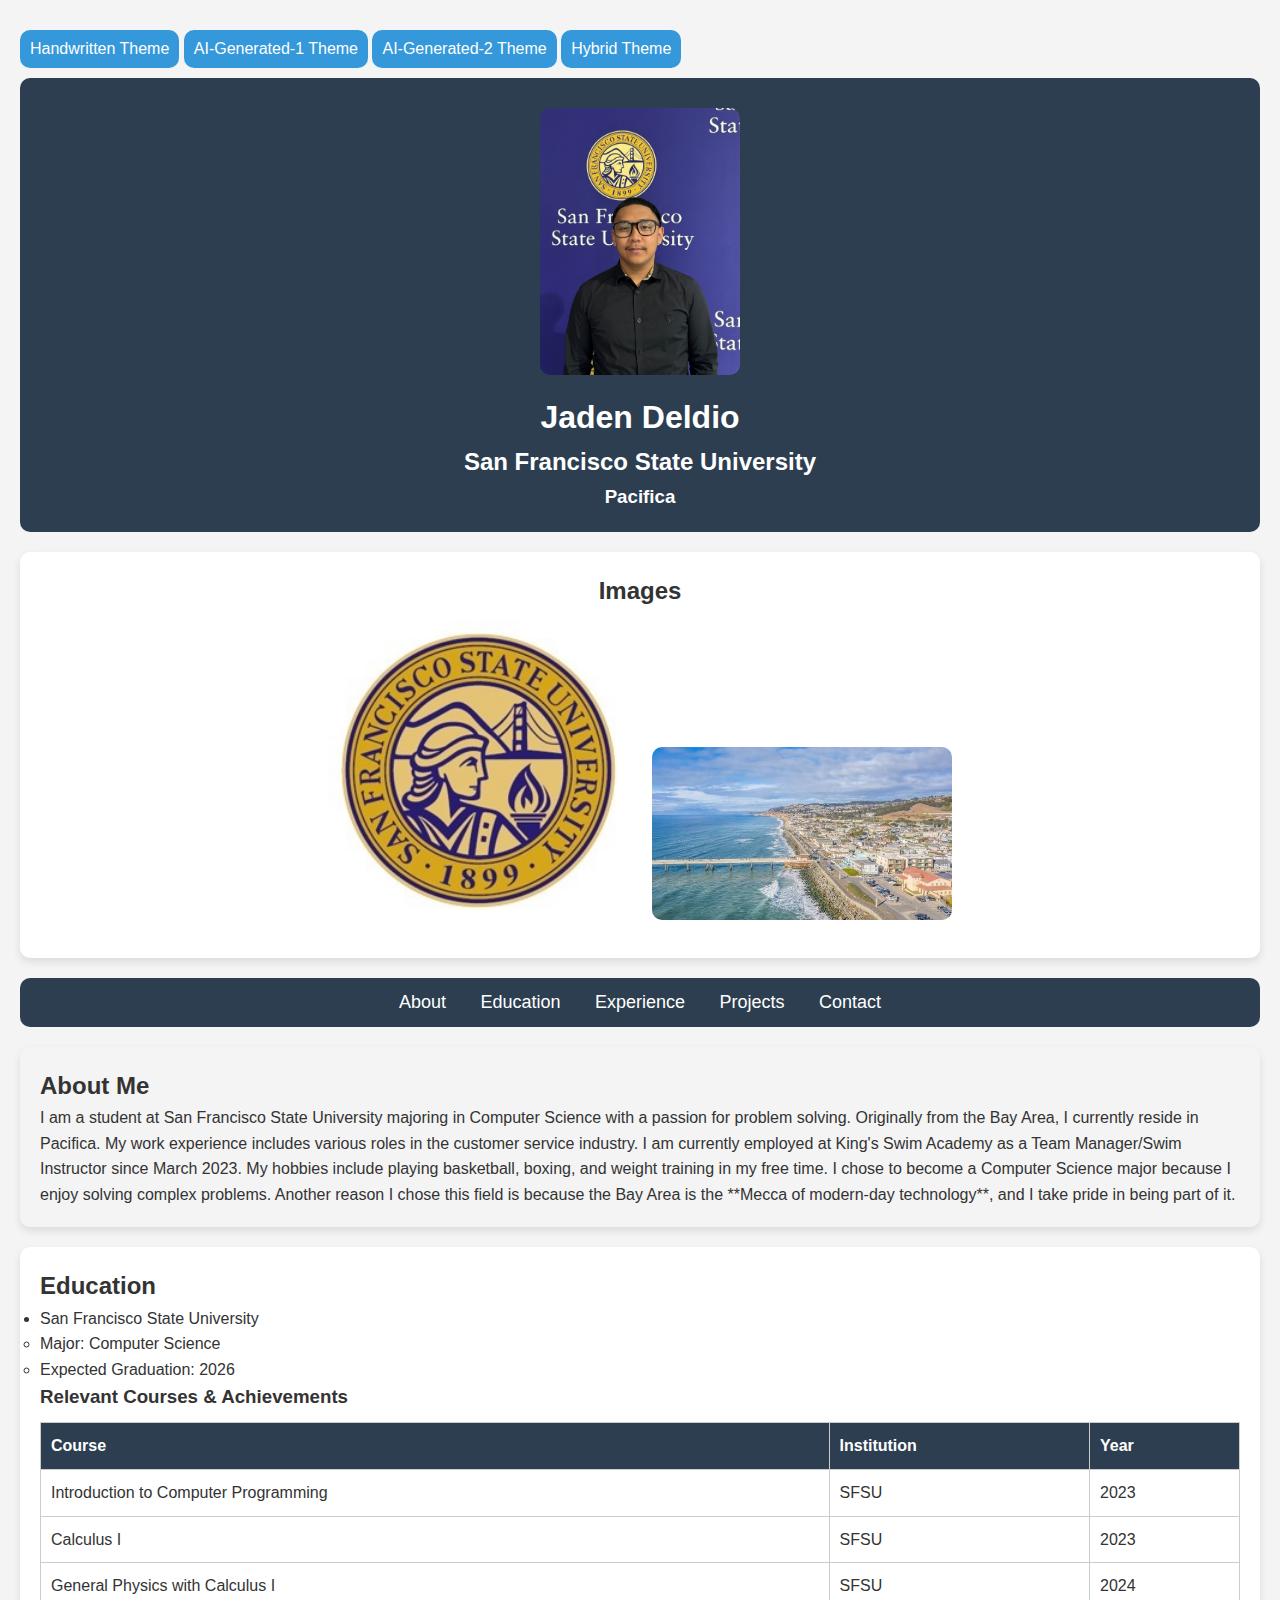
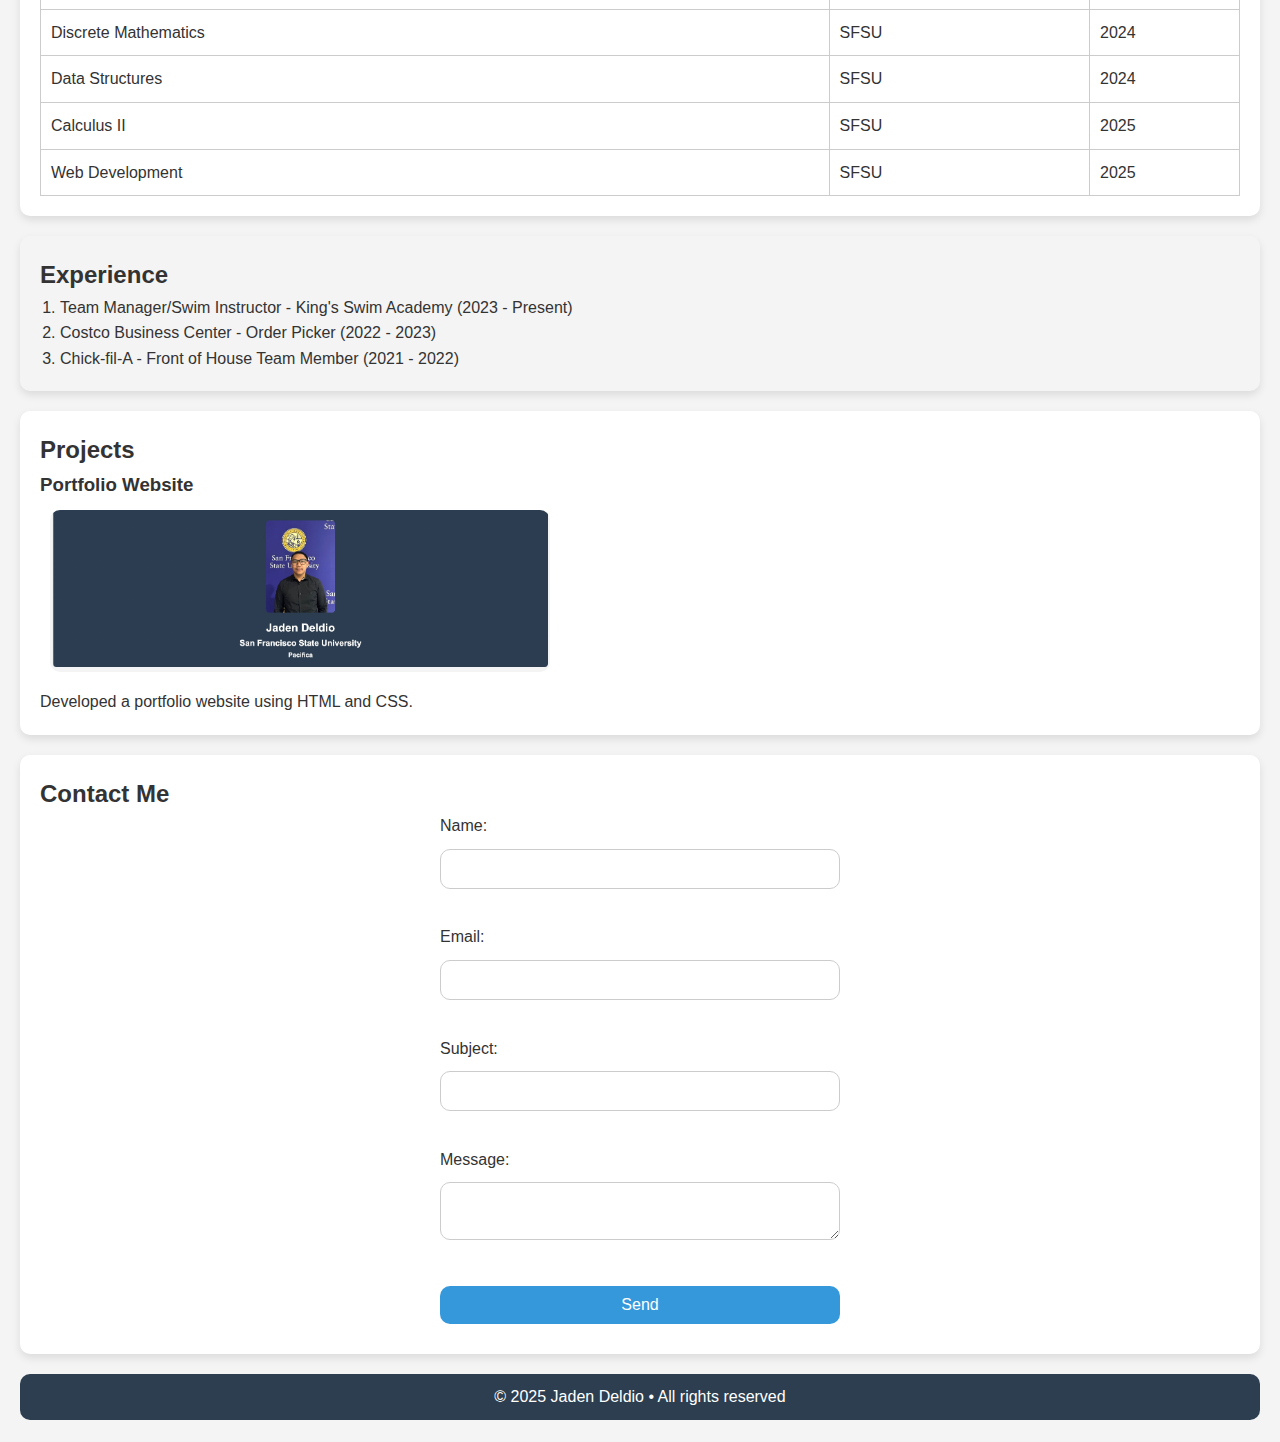
<file: assignment-3/index.html>
<!DOCTYPE html>
<html lang="en">

<head>
    <meta charset="UTF-8">
    <meta name="viewport" content="width=device-width, initial-scale=1.0">
    <meta name="description" content="Personal portfolio of Jaden Deldio">
    <meta name="keywords" content="portfolio, web development, student">
    <meta name="author" content="Jaden Deldio">
    <link rel="icon" type="image/x-icon" href="favicon.ico">
    <title>Jaden Deldio - Portfolio</title>

    <!-- Default Theme (Hybrid) -->
    <link id="theme-style" rel="stylesheet" href="styles/styles.css">
</head>

<body style="font-family: Arial, sans-serif; background-color: #f4f4f4; color: #333; margin: 20px;">

<!-- Theme Switcher Buttons -->
<div id="theme-switcher">
    <button onclick="setTheme('styles/styles.css')">Handwritten Theme</button>
    <button onclick="setTheme('styles/ai-1.css')">AI-Generated-1 Theme</button>
    <button onclick="setTheme('styles/ai-2.css')">AI-Generated-2 Theme</button>
    <button onclick="setTheme('styles/hybrid.css')">Hybrid Theme</button>
</div>

<!-- Header with personal information -->
<header>
    <img src="images/my-image.jpeg" alt="Jaden Deldio" width="200">
    <h1>Jaden Deldio</h1>
    <h2>San Francisco State University</h2>
    <h3>Pacifica</h3>
</header>

<!-- Section for images -->
<section id="images">
    <h2>Images</h2>
    <img src="images/school-logo.jpeg" alt="School Logo" width="300">
    <img src="images/pacifica.jpeg" alt="Hometown Image" width="300">
</section>

<!-- Navigation -->
<nav>
    <ul>
        <li><a href="#about">About</a></li>
        <li><a href="#education">Education</a></li>
        <li><a href="#experience">Experience</a></li>
        <li><a href="#projects">Projects</a></li>
        <li><a href="#contact">Contact</a></li>
    </ul>
</nav>

<!-- About Me -->
<section id="about">
    <h2>About Me</h2>
    <p>
        I am a student at San Francisco State University majoring in Computer Science with a passion for problem solving.
        Originally from the Bay Area, I currently reside in Pacifica. My work experience includes various roles in the customer service industry.
        I am currently employed at King's Swim Academy as a Team Manager/Swim Instructor since March 2023. My hobbies include playing basketball, boxing,
        and weight training in my free time. I chose to become a Computer Science major because I enjoy solving complex problems.
        Another reason I chose this field is because the Bay Area is the **Mecca of modern-day technology**, and I take pride in being part of it.
    </p>
</section>

<!-- Education -->
<section id="education">
    <h2>Education</h2>
    <ul>
        <li>San Francisco State University
            <ul>
                <li>Major: Computer Science</li>
                <li>Expected Graduation: 2026</li>
            </ul>
        </li>
    </ul>

    <h3>Relevant Courses & Achievements</h3>
    <table>
        <tr>
            <th>Course</th>
            <th>Institution</th>
            <th>Year</th>
        </tr>
        <tr>
            <td>Introduction to Computer Programming</td>
            <td>SFSU</td>
            <td>2023</td>
        </tr>
        <tr>
            <td>Calculus I</td>
            <td>SFSU</td>
            <td>2023</td>
        </tr>
        <tr>
            <td>General Physics with Calculus I</td>
            <td>SFSU</td>
            <td>2024</td>
        </tr>
        <tr>
            <td>Discrete Mathematics</td>
            <td>SFSU</td>
            <td>2024</td>
        </tr>
        <tr>
            <td>Data Structures</td>
            <td>SFSU</td>
            <td>2024</td>
        </tr>
        <tr>
            <td>Calculus II</td>
            <td>SFSU</td>
            <td>2025</td>
        </tr>
        <tr>
            <td>Web Development</td>
            <td>SFSU</td>
            <td>2025</td>
        </tr>
    </table>
</section>

<!-- Experience -->
<section id="experience">
    <h2>Experience</h2>
    <ol>
        <li>Team Manager/Swim Instructor - King's Swim Academy (2023 - Present)</li>
        <li>Costco Business Center - Order Picker (2022 - 2023)</li>
        <li>Chick-fil-A - Front of House Team Member (2021 - 2022)</li>
    </ol>
</section>

<!-- Projects -->
<section id="projects">
    <h2>Projects</h2>
    <article>
        <h3>Portfolio Website</h3>
        <img src="images/screenshot.jpeg" alt="Portfolio screenshot" width="500">
        <p>Developed a portfolio website using HTML and CSS.</p>
    </article>
</section>

<!-- Contact -->
<section id="contact">
    <h2>Contact Me</h2>
    <form>
        <label for="name">Name:</label>
        <input type="text" id="name" required><br>

        <label for="email">Email:</label>
        <input type="email" id="email" required><br>

        <label for="subject">Subject:</label>
        <input type="text" id="subject"><br>

        <label for="message">Message:</label>
        <textarea id="message" required></textarea><br>

        <button type="submit">Send</button>
    </form>
</section>

<!-- Footer -->
<footer>
    <p>&copy; 2025 Jaden Deldio &bull; All rights reserved</p>
</footer>

<!-- JavaScript for Theme Switching -->
<script>
    function setTheme(theme) {
        document.getElementById('theme-style').setAttribute('href', theme);
        localStorage.setItem('selectedTheme', theme);
    }

    // Load stored theme on page load
    window.onload = function () {
        const savedTheme = localStorage.getItem('selectedTheme');
        if (savedTheme) {
            document.getElementById('theme-style').setAttribute('href', savedTheme);
        }
    };
</script>

</body>

</html>
</file>
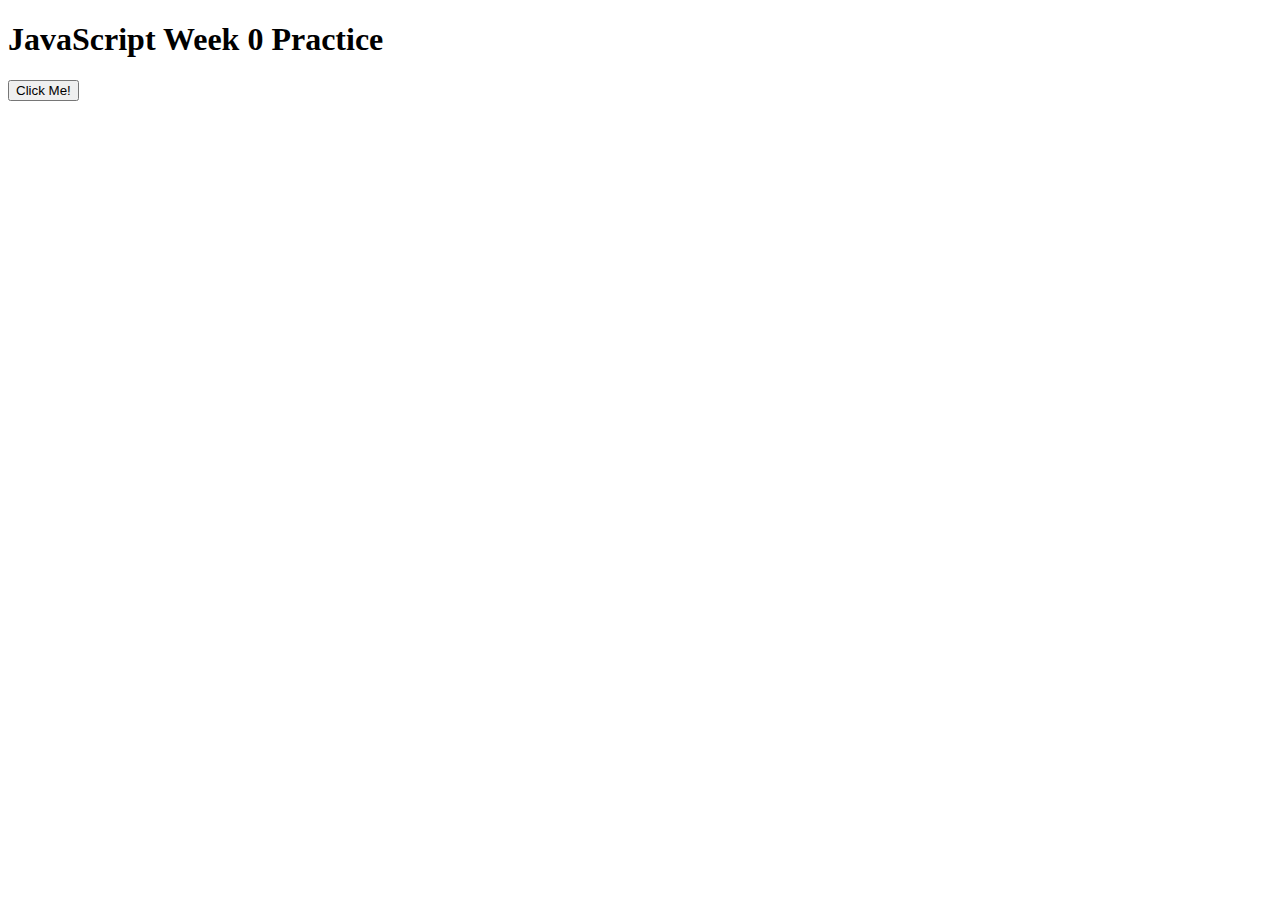
<file: assignment-4/index.html>
<!DOCTYPE html>
<html lang="en">
<head>
  <meta charset="UTF-8">
  <title>JavaScript Week 0 Practice</title>
</head>
<body>
  <h1>JavaScript Week 0 Practice</h1>
  <button id="greetButton">Click Me!</button>
  <div id="output" style="margin-top:1em; font-size:1.2em;"></div>

  <!-- Link to your script -->
  <script src="./scripts/hello.js"></script>
  <script>
    // When the button is clicked, call createMessage and display result
    document.getElementById("greetButton").addEventListener("click", () => {
      // createMessage comes from hello.js
      document.getElementById("output").textContent = createMessage("JavaScript");
    });
  </script>
</body>
</html>
</file>
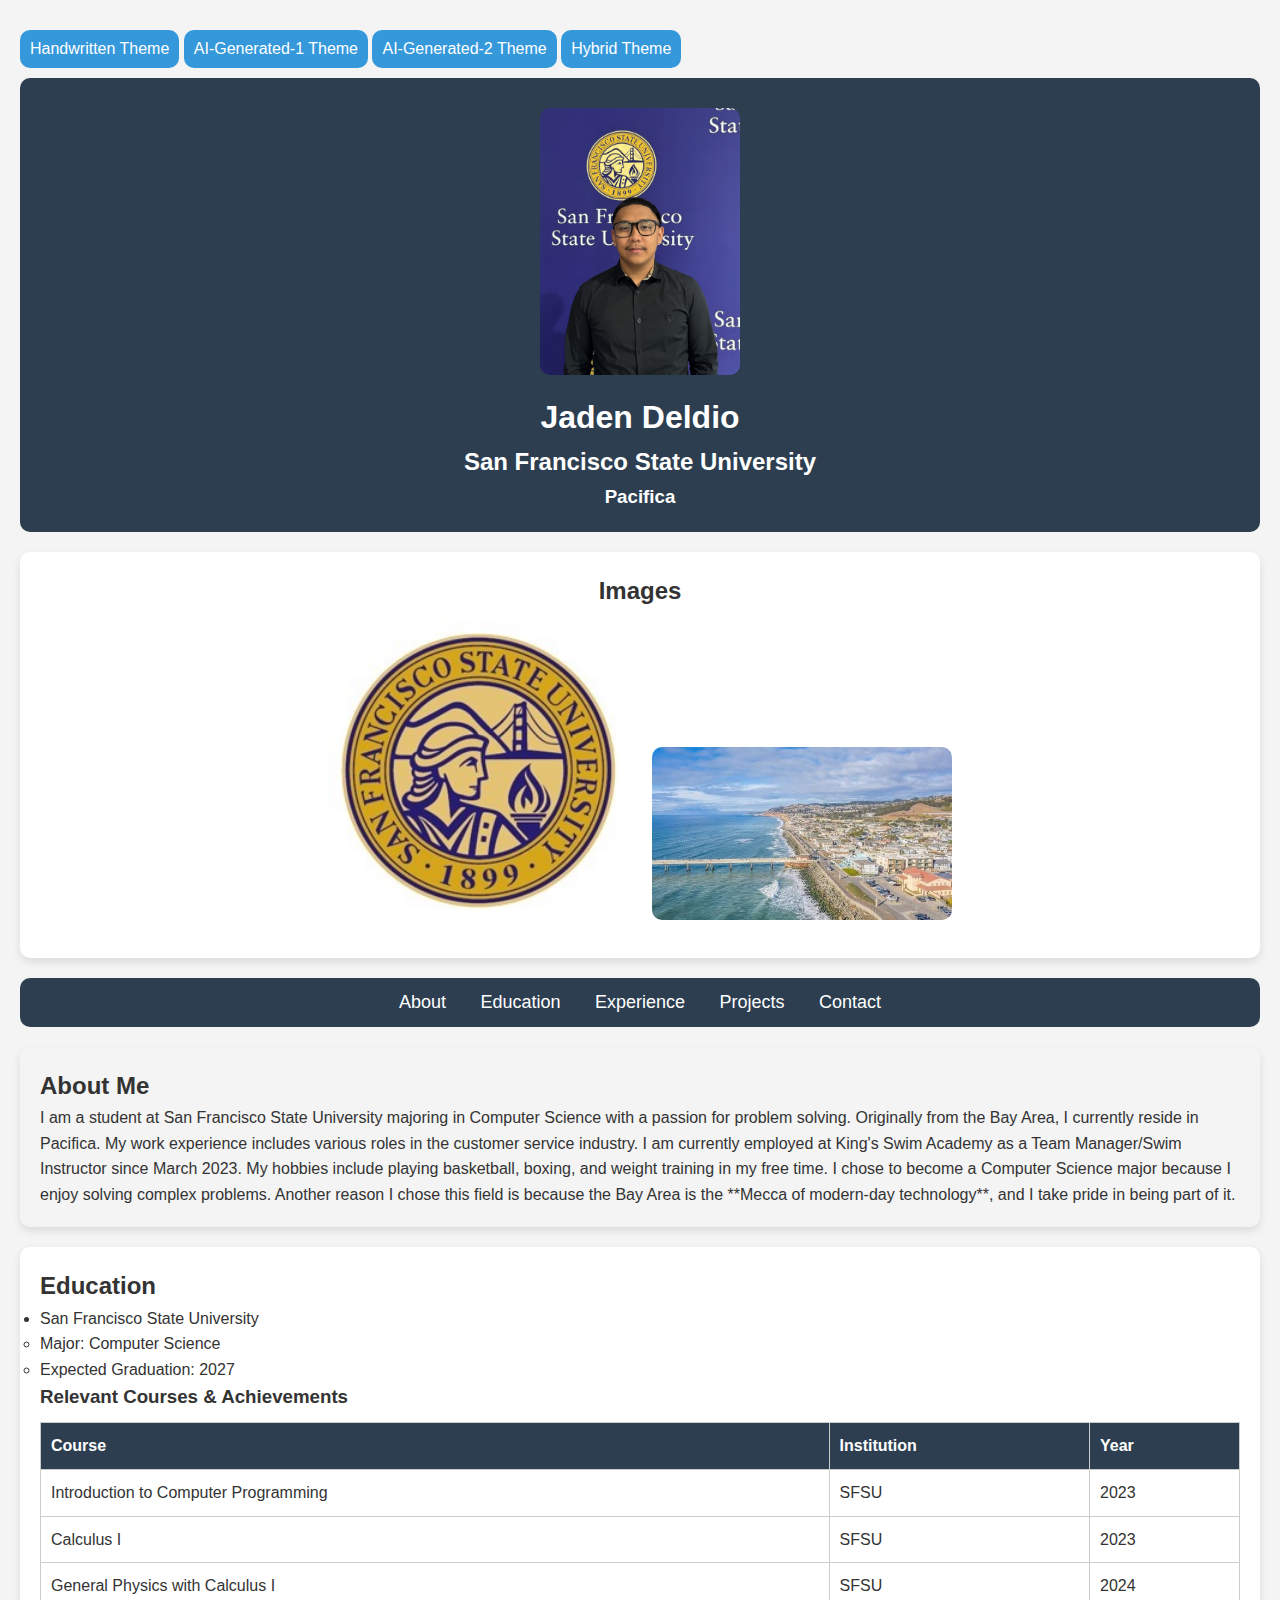
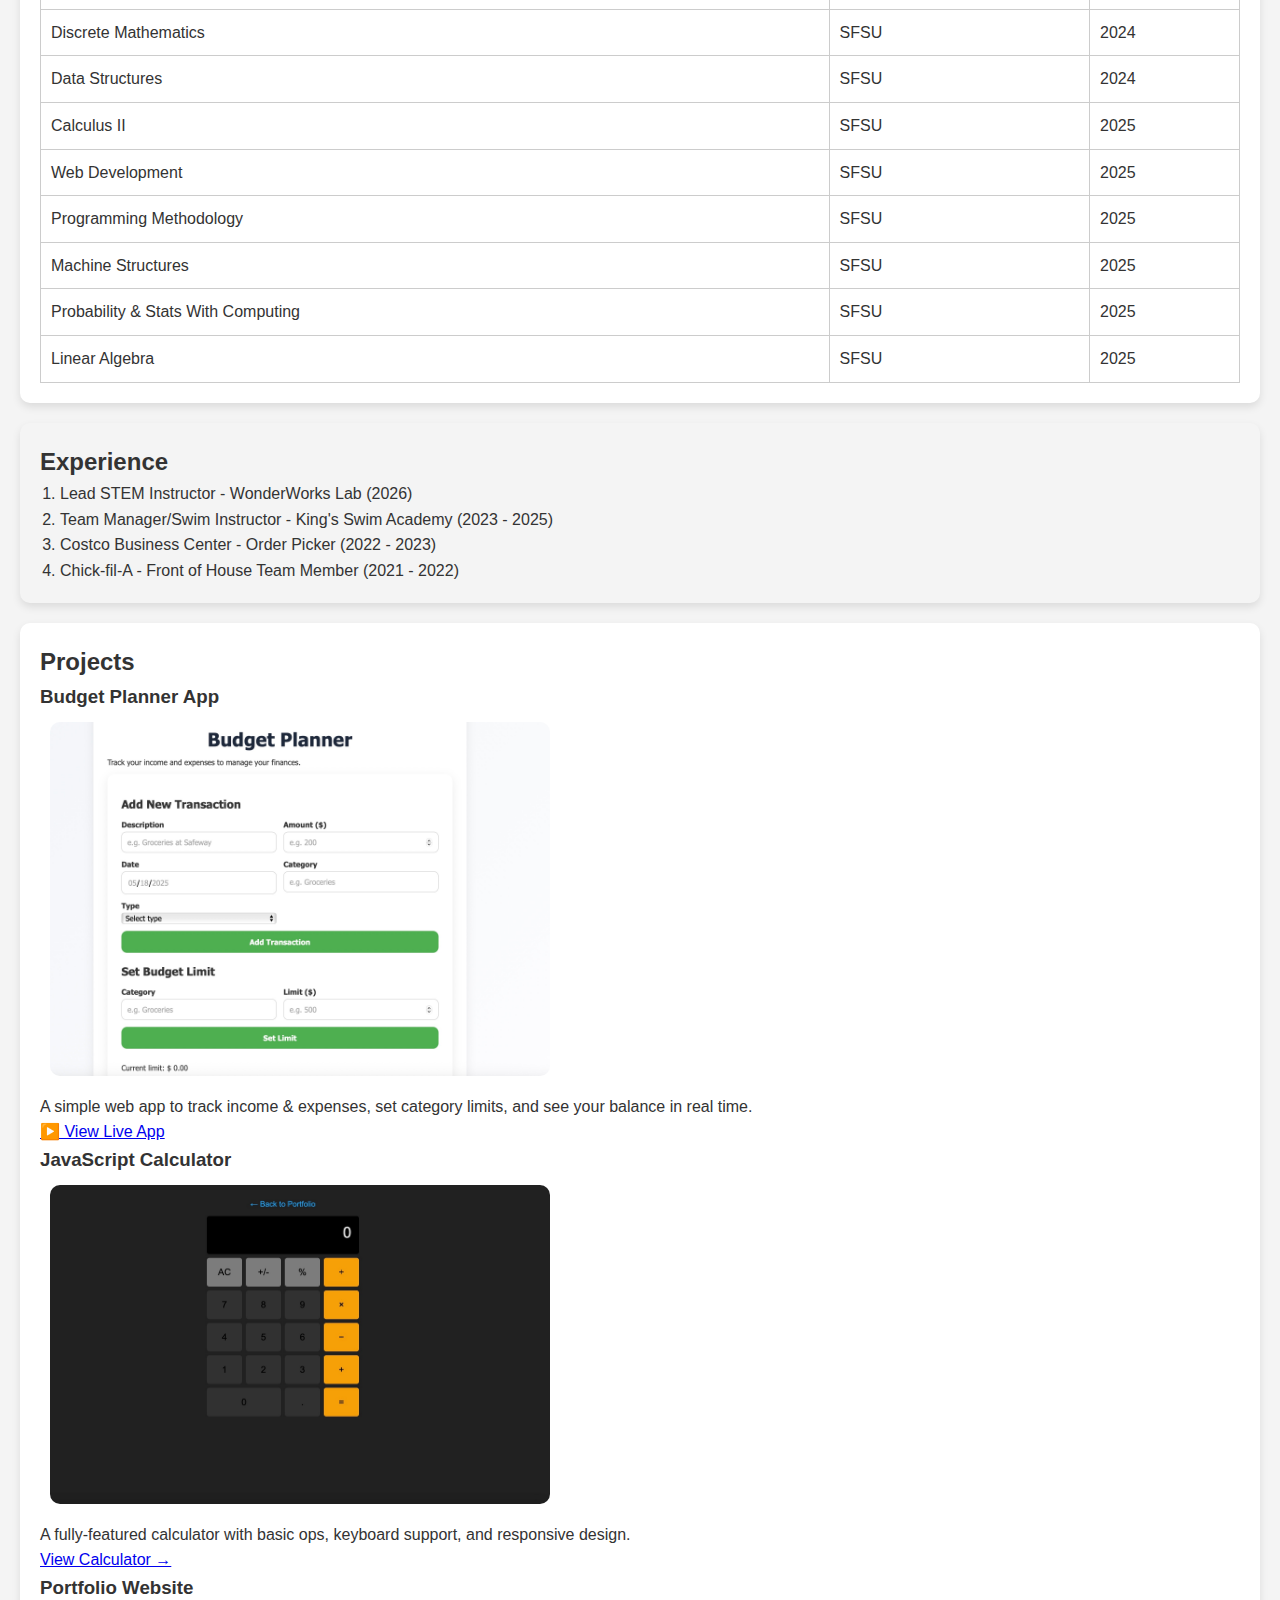
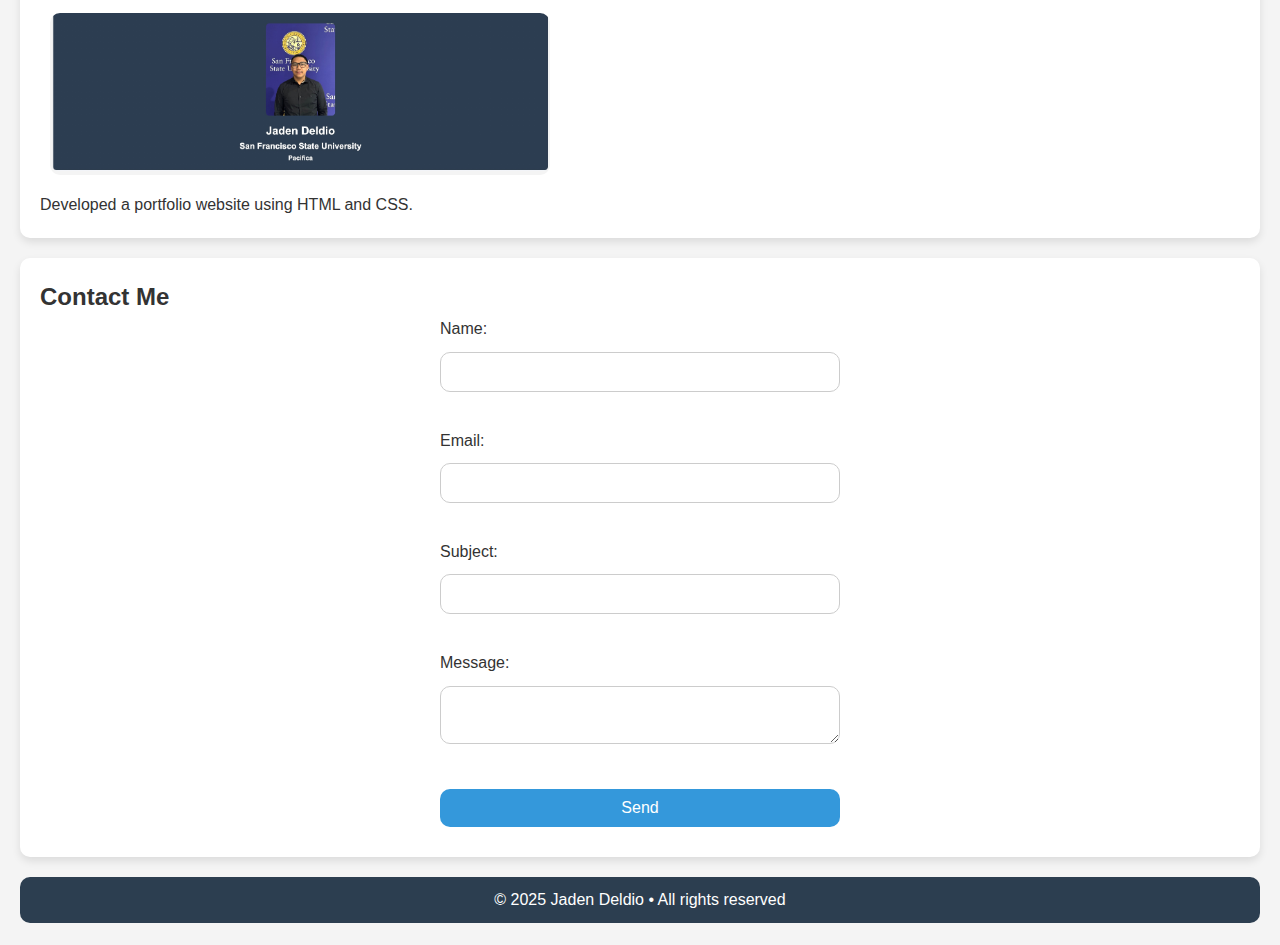
<file: docs/index.html>
<!DOCTYPE html>
<html lang="en">

<head>
  <meta charset="UTF-8">
  <meta name="viewport" content="width=device-width, initial-scale=1.0">
  <meta name="description" content="Personal portfolio of Jaden Deldio">
  <meta name="keywords" content="portfolio, web development, student">
  <meta name="author" content="Jaden Deldio">
  <link rel="icon" type="image/x-icon" href="favicon.ico">
  <title>Jaden Deldio - Portfolio</title>

  <!-- Default Theme (Hybrid) -->
  <link id="theme-style" rel="stylesheet" href="styles/styles.css">
</head>

<body style="font-family: Arial, sans-serif; background-color: #f4f4f4; color: #333; margin: 20px;">

<!-- Theme Switcher Buttons -->
<div id="theme-switcher">
  <button onclick="setTheme('styles/styles.css')">Handwritten Theme</button>
  <button onclick="setTheme('styles/ai-1.css')">AI-Generated-1 Theme</button>
  <button onclick="setTheme('styles/ai-2.css')">AI-Generated-2 Theme</button>
  <button onclick="setTheme('styles/hybrid.css')">Hybrid Theme</button>
</div>

<!-- Header with personal information -->
<header>
  <img src="images/my-image.jpeg" alt="Jaden Deldio" width="200">
  <h1>Jaden Deldio</h1>
  <h2>San Francisco State University</h2>
  <h3>Pacifica</h3>
</header>

<!-- Section for images -->
<section id="images">
  <h2>Images</h2>
  <img src="images/school-logo.jpeg" alt="School Logo" width="300">
  <img src="images/pacifica.jpeg" alt="Hometown Image" width="300">
</section>

<!-- Navigation -->
<nav>
  <ul>
    <li><a href="#about">About</a></li>
    <li><a href="#education">Education</a></li>
    <li><a href="#experience">Experience</a></li>
    <li><a href="#projects">Projects</a></li>
    <li><a href="#contact">Contact</a></li>
  </ul>
</nav>

<!-- About Me -->
<section id="about">
  <h2>About Me</h2>
  <p>
    I am a student at San Francisco State University majoring in Computer Science with a passion for problem solving.
    Originally from the Bay Area, I currently reside in Pacifica. My work experience includes various roles in the customer service industry.
    I am currently employed at King's Swim Academy as a Team Manager/Swim Instructor since March 2023. My hobbies include playing basketball, boxing,
    and weight training in my free time. I chose to become a Computer Science major because I enjoy solving complex problems.
    Another reason I chose this field is because the Bay Area is the **Mecca of modern-day technology**, and I take pride in being part of it.
  </p>
</section>

<!-- Education -->
<section id="education">
  <h2>Education</h2>
  <ul>
    <li>San Francisco State University
      <ul>
        <li>Major: Computer Science</li>
        <li>Expected Graduation: 2027</li>
      </ul>
    </li>
  </ul>

  <h3>Relevant Courses & Achievements</h3>
  <table>
    <tr>
      <th>Course</th>
      <th>Institution</th>
      <th>Year</th>
    </tr>
    <tr>
      <td>Introduction to Computer Programming</td>
      <td>SFSU</td>
      <td>2023</td>
    </tr>
    <tr>
      <td>Calculus I</td>
      <td>SFSU</td>
      <td>2023</td>
    </tr>
    <tr>
      <td>General Physics with Calculus I</td>
      <td>SFSU</td>
      <td>2024</td>
    </tr>
    <tr>
      <td>Discrete Mathematics</td>
      <td>SFSU</td>
      <td>2024</td>
    </tr>
    <tr>
      <td>Data Structures</td>
      <td>SFSU</td>
      <td>2024</td>
    </tr>
    <tr>
      <td>Calculus II</td>
      <td>SFSU</td>
      <td>2025</td>
    </tr>
    <tr>
      <td>Web Development</td>
      <td>SFSU</td>
      <td>2025</td>
    </tr>
    <tr>
      <td>Programming Methodology</td>
      <td>SFSU</td>
      <td>2025</td>
    </tr>
    <tr>
      <td>Machine Structures</td>
      <td>SFSU</td>
      <td>2025</td>
    </tr>
    <tr>
      <td>Probability & Stats With Computing</td>
      <td>SFSU</td>
      <td>2025</td>
    </tr>
    <tr>
      <td>Linear Algebra</td>
      <td>SFSU</td>
      <td>2025</td>
  </table>
</section>

<!-- Experience -->
<section id="experience">
  <h2>Experience</h2>
  <ol>
    <li>Lead STEM Instructor - WonderWorks Lab (2026)</li>
    <li>Team Manager/Swim Instructor - King's Swim Academy (2023 - 2025)</li>
    <li>Costco Business Center - Order Picker (2022 - 2023)</li>
    <li>Chick-fil-A - Front of House Team Member (2021 - 2022)</li>
  </ol>
</section>

<!-- Projects -->
<section id="projects">
  <h2>Projects</h2>
    <div class="project-card">
    <h3>Budget Planner App</h3>
    <img src="./images/budget-planner.jpeg" alt="Budget Planner App Screenshot" width="500">
    <p>A simple web app to track income & expenses, set category limits, and see your balance in real time.</p>
    <a 
      class="btn" 
      href="https://csc317-group-e.onrender.com/" 
      target="_blank" 
      rel="noopener">
      ▶️ View Live App
    </a>
    </div>
    <div class="project-card">
      <h3>JavaScript Calculator</h3>
      <img src="./images/calculator-screenshot.jpeg" alt="Calculator Screenshot" width="500">
      <p>A fully-featured calculator with basic ops, keyboard support, and responsive design.</p>
      <a href="calculator.html">View Calculator →</a>
    </div>
    <!-- other projects… -->
  <article>
    <h3>Portfolio Website</h3>
    <img src="images/screenshot.jpeg" alt="Portfolio screenshot" width="500">
    <p>Developed a portfolio website using HTML and CSS.</p>
  </article>
</section>

<!-- Contact -->
<section id="contact">
  <h2>Contact Me</h2>
  <form>
    <label for="name">Name:</label>
    <input type="text" id="name" required><br>

    <label for="email">Email:</label>
    <input type="email" id="email" required><br>

    <label for="subject">Subject:</label>
    <input type="text" id="subject"><br>

    <label for="message">Message:</label>
    <textarea id="message" required></textarea><br>

    <button type="submit">Send</button>
  </form>
</section>

<!-- Footer -->
<footer>
  <p>&copy; 2025 Jaden Deldio &bull; All rights reserved</p>
</footer>

<!-- JavaScript for Theme Switching -->
<script>
  function setTheme(theme) {
    document.getElementById('theme-style').setAttribute('href', theme);
    localStorage.setItem('selectedTheme', theme);
  }

  // Load stored theme on page load
  window.onload = function () {
    const savedTheme = localStorage.getItem('selectedTheme');
    if (savedTheme) {
      document.getElementById('theme-style').setAttribute('href', savedTheme);
    }
  };
</script>

</body>

</html>
</file>
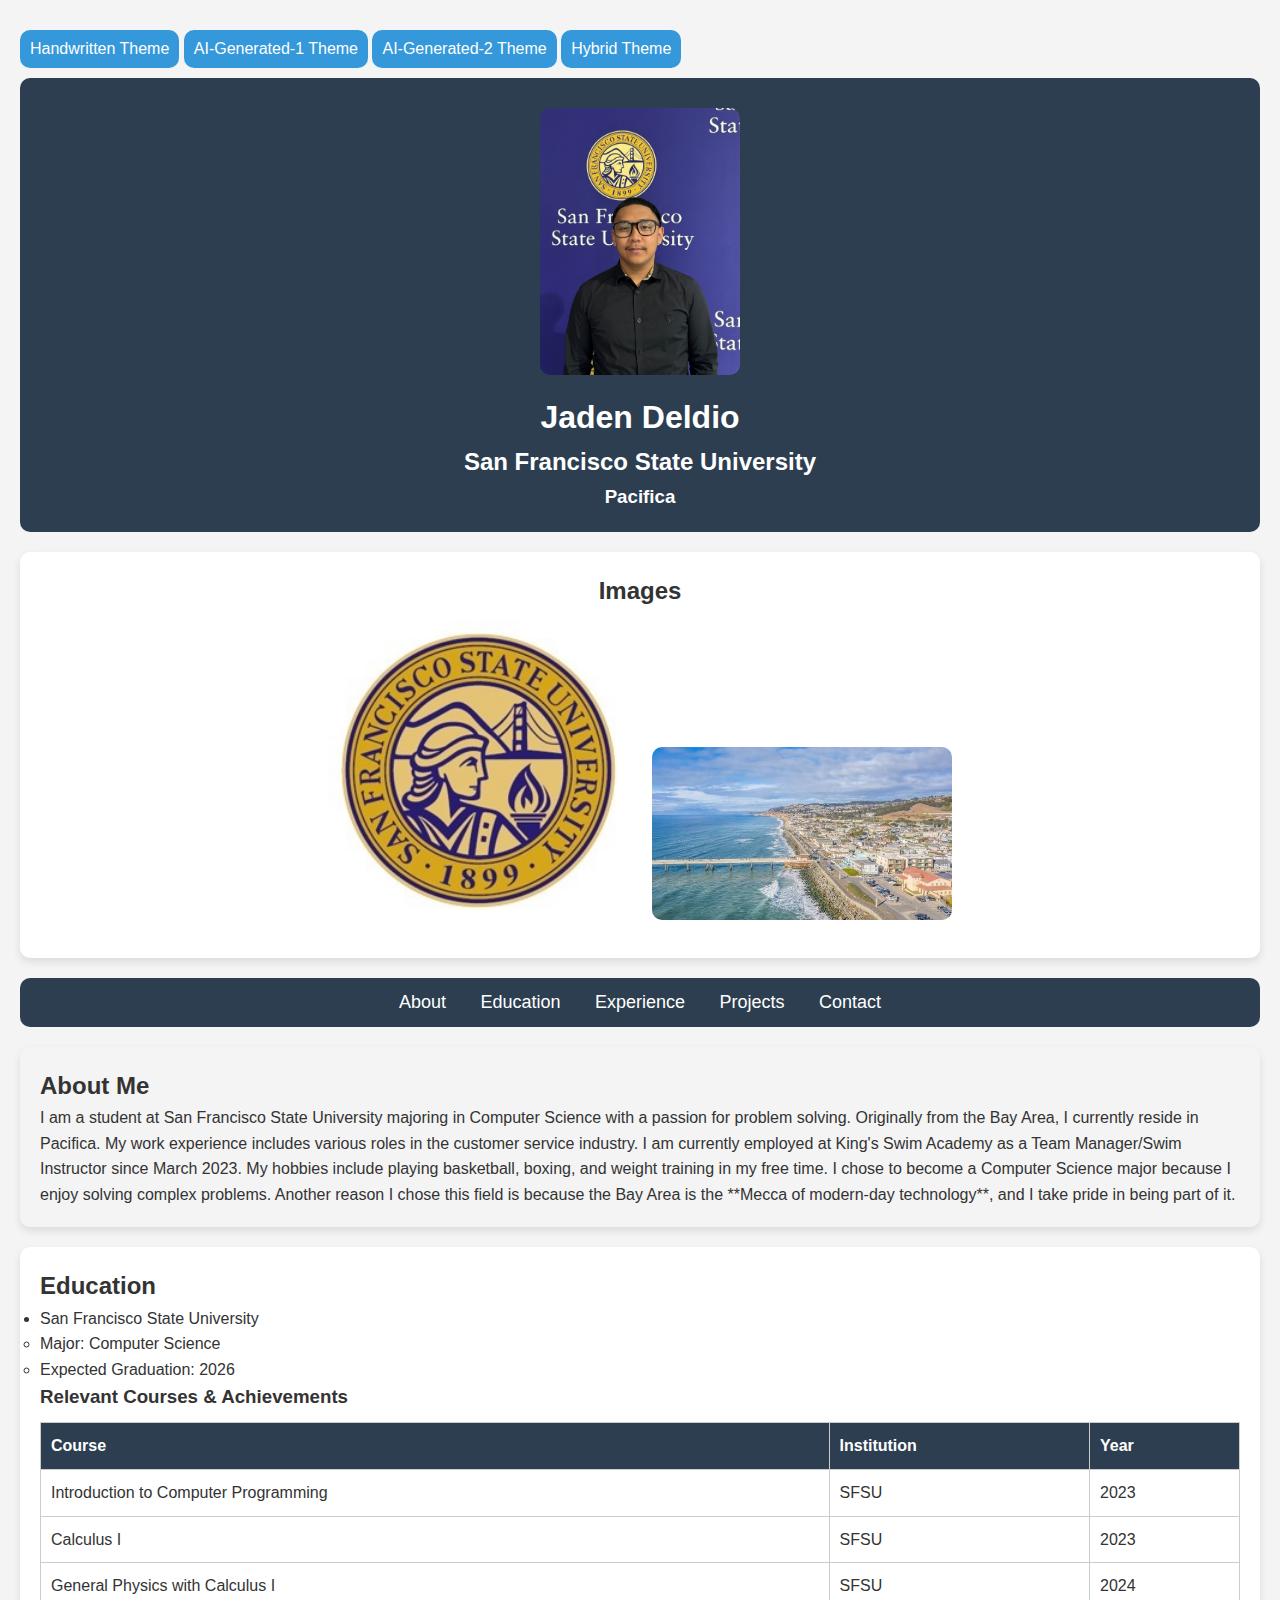
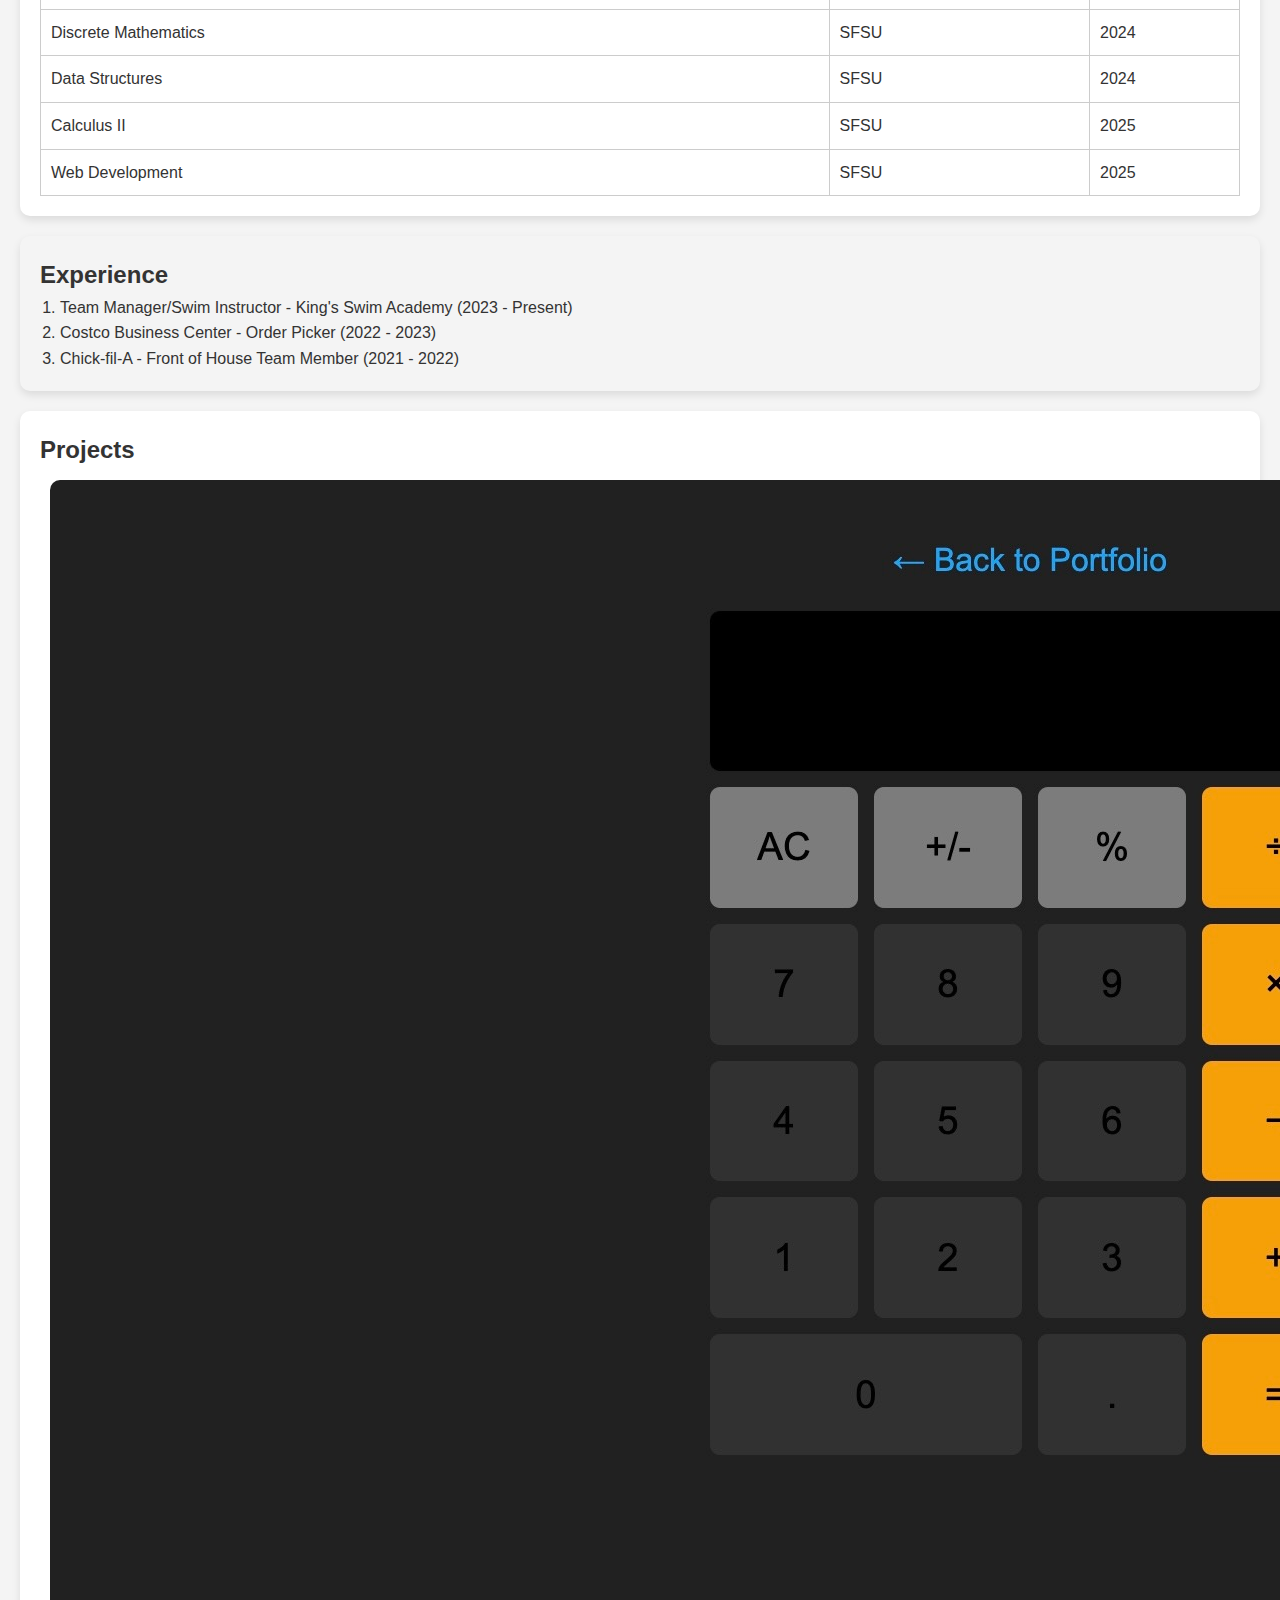
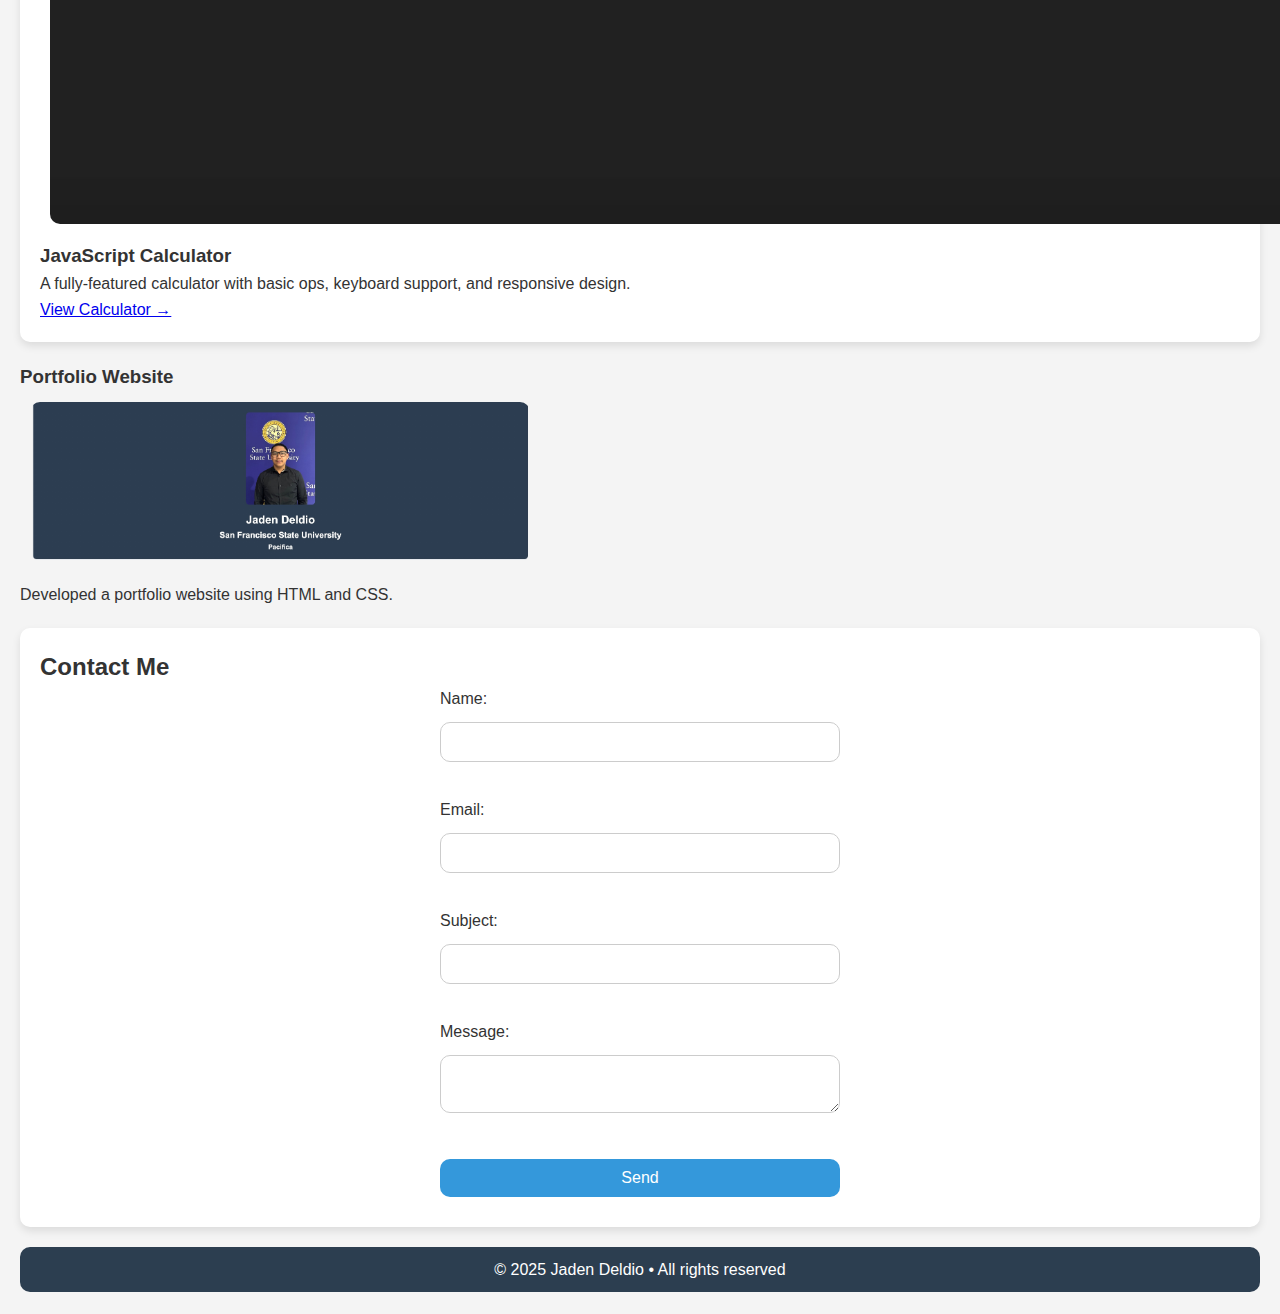
<file: final/index.html>
<!DOCTYPE html>
<html lang="en">

<head>
  <meta charset="UTF-8">
  <meta name="viewport" content="width=device-width, initial-scale=1.0">
  <meta name="description" content="Personal portfolio of Jaden Deldio">
  <meta name="keywords" content="portfolio, web development, student">
  <meta name="author" content="Jaden Deldio">
  <link rel="icon" type="image/x-icon" href="favicon.ico">
  <title>Jaden Deldio - Portfolio</title>

  <!-- Default Theme (Hybrid) -->
  <link id="theme-style" rel="stylesheet" href="styles/styles.css">
</head>

<body style="font-family: Arial, sans-serif; background-color: #f4f4f4; color: #333; margin: 20px;">

<!-- Theme Switcher Buttons -->
<div id="theme-switcher">
  <button onclick="setTheme('styles/styles.css')">Handwritten Theme</button>
  <button onclick="setTheme('styles/ai-1.css')">AI-Generated-1 Theme</button>
  <button onclick="setTheme('styles/ai-2.css')">AI-Generated-2 Theme</button>
  <button onclick="setTheme('styles/hybrid.css')">Hybrid Theme</button>
</div>

<!-- Header with personal information -->
<header>
  <img src="images/my-image.jpeg" alt="Jaden Deldio" width="200">
  <h1>Jaden Deldio</h1>
  <h2>San Francisco State University</h2>
  <h3>Pacifica</h3>
</header>

<!-- Section for images -->
<section id="images">
  <h2>Images</h2>
  <img src="images/school-logo.jpeg" alt="School Logo" width="300">
  <img src="images/pacifica.jpeg" alt="Hometown Image" width="300">
</section>

<!-- Navigation -->
<nav>
  <ul>
    <li><a href="#about">About</a></li>
    <li><a href="#education">Education</a></li>
    <li><a href="#experience">Experience</a></li>
    <li><a href="#projects">Projects</a></li>
    <li><a href="#contact">Contact</a></li>
  </ul>
</nav>

<!-- About Me -->
<section id="about">
  <h2>About Me</h2>
  <p>
    I am a student at San Francisco State University majoring in Computer Science with a passion for problem solving.
    Originally from the Bay Area, I currently reside in Pacifica. My work experience includes various roles in the customer service industry.
    I am currently employed at King's Swim Academy as a Team Manager/Swim Instructor since March 2023. My hobbies include playing basketball, boxing,
    and weight training in my free time. I chose to become a Computer Science major because I enjoy solving complex problems.
    Another reason I chose this field is because the Bay Area is the **Mecca of modern-day technology**, and I take pride in being part of it.
  </p>
</section>

<!-- Education -->
<section id="education">
  <h2>Education</h2>
  <ul>
    <li>San Francisco State University
      <ul>
        <li>Major: Computer Science</li>
        <li>Expected Graduation: 2026</li>
      </ul>
    </li>
  </ul>

  <h3>Relevant Courses & Achievements</h3>
  <table>
    <tr>
      <th>Course</th>
      <th>Institution</th>
      <th>Year</th>
    </tr>
    <tr>
      <td>Introduction to Computer Programming</td>
      <td>SFSU</td>
      <td>2023</td>
    </tr>
    <tr>
      <td>Calculus I</td>
      <td>SFSU</td>
      <td>2023</td>
    </tr>
    <tr>
      <td>General Physics with Calculus I</td>
      <td>SFSU</td>
      <td>2024</td>
    </tr>
    <tr>
      <td>Discrete Mathematics</td>
      <td>SFSU</td>
      <td>2024</td>
    </tr>
    <tr>
      <td>Data Structures</td>
      <td>SFSU</td>
      <td>2024</td>
    </tr>
    <tr>
      <td>Calculus II</td>
      <td>SFSU</td>
      <td>2025</td>
    </tr>
    <tr>
      <td>Web Development</td>
      <td>SFSU</td>
      <td>2025</td>
    </tr>
  </table>
</section>

<!-- Experience -->
<section id="experience">
  <h2>Experience</h2>
  <ol>
    <li>Team Manager/Swim Instructor - King's Swim Academy (2023 - Present)</li>
    <li>Costco Business Center - Order Picker (2022 - 2023)</li>
    <li>Chick-fil-A - Front of House Team Member (2021 - 2022)</li>
  </ol>
</section>

<!-- Projects -->
<section id="projects">
  <h2>Projects</h2>
    <div class="project-card">
      <img src="./images/calculator-screenshot.jpeg" alt="Calculator Screenshot">
      <h3>JavaScript Calculator</h3>
      <p>A fully-featured calculator with basic ops, keyboard support, and responsive design.</p>
      <a href="calculator.html">View Calculator →</a>
    </div>
    <!-- other projects… -->
  </section>
  <article>
    <h3>Portfolio Website</h3>
    <img src="images/screenshot.jpeg" alt="Portfolio screenshot" width="500">
    <p>Developed a portfolio website using HTML and CSS.</p>
  </article>
</section>

<!-- Contact -->
<section id="contact">
  <h2>Contact Me</h2>
  <form>
    <label for="name">Name:</label>
    <input type="text" id="name" required><br>

    <label for="email">Email:</label>
    <input type="email" id="email" required><br>

    <label for="subject">Subject:</label>
    <input type="text" id="subject"><br>

    <label for="message">Message:</label>
    <textarea id="message" required></textarea><br>

    <button type="submit">Send</button>
  </form>
</section>

<!-- Footer -->
<footer>
  <p>&copy; 2025 Jaden Deldio &bull; All rights reserved</p>
</footer>

<!-- JavaScript for Theme Switching -->
<script>
  function setTheme(theme) {
    document.getElementById('theme-style').setAttribute('href', theme);
    localStorage.setItem('selectedTheme', theme);
  }

  // Load stored theme on page load
  window.onload = function () {
    const savedTheme = localStorage.getItem('selectedTheme');
    if (savedTheme) {
      document.getElementById('theme-style').setAttribute('href', savedTheme);
    }
  };
</script>

</body>

</html>
</file>
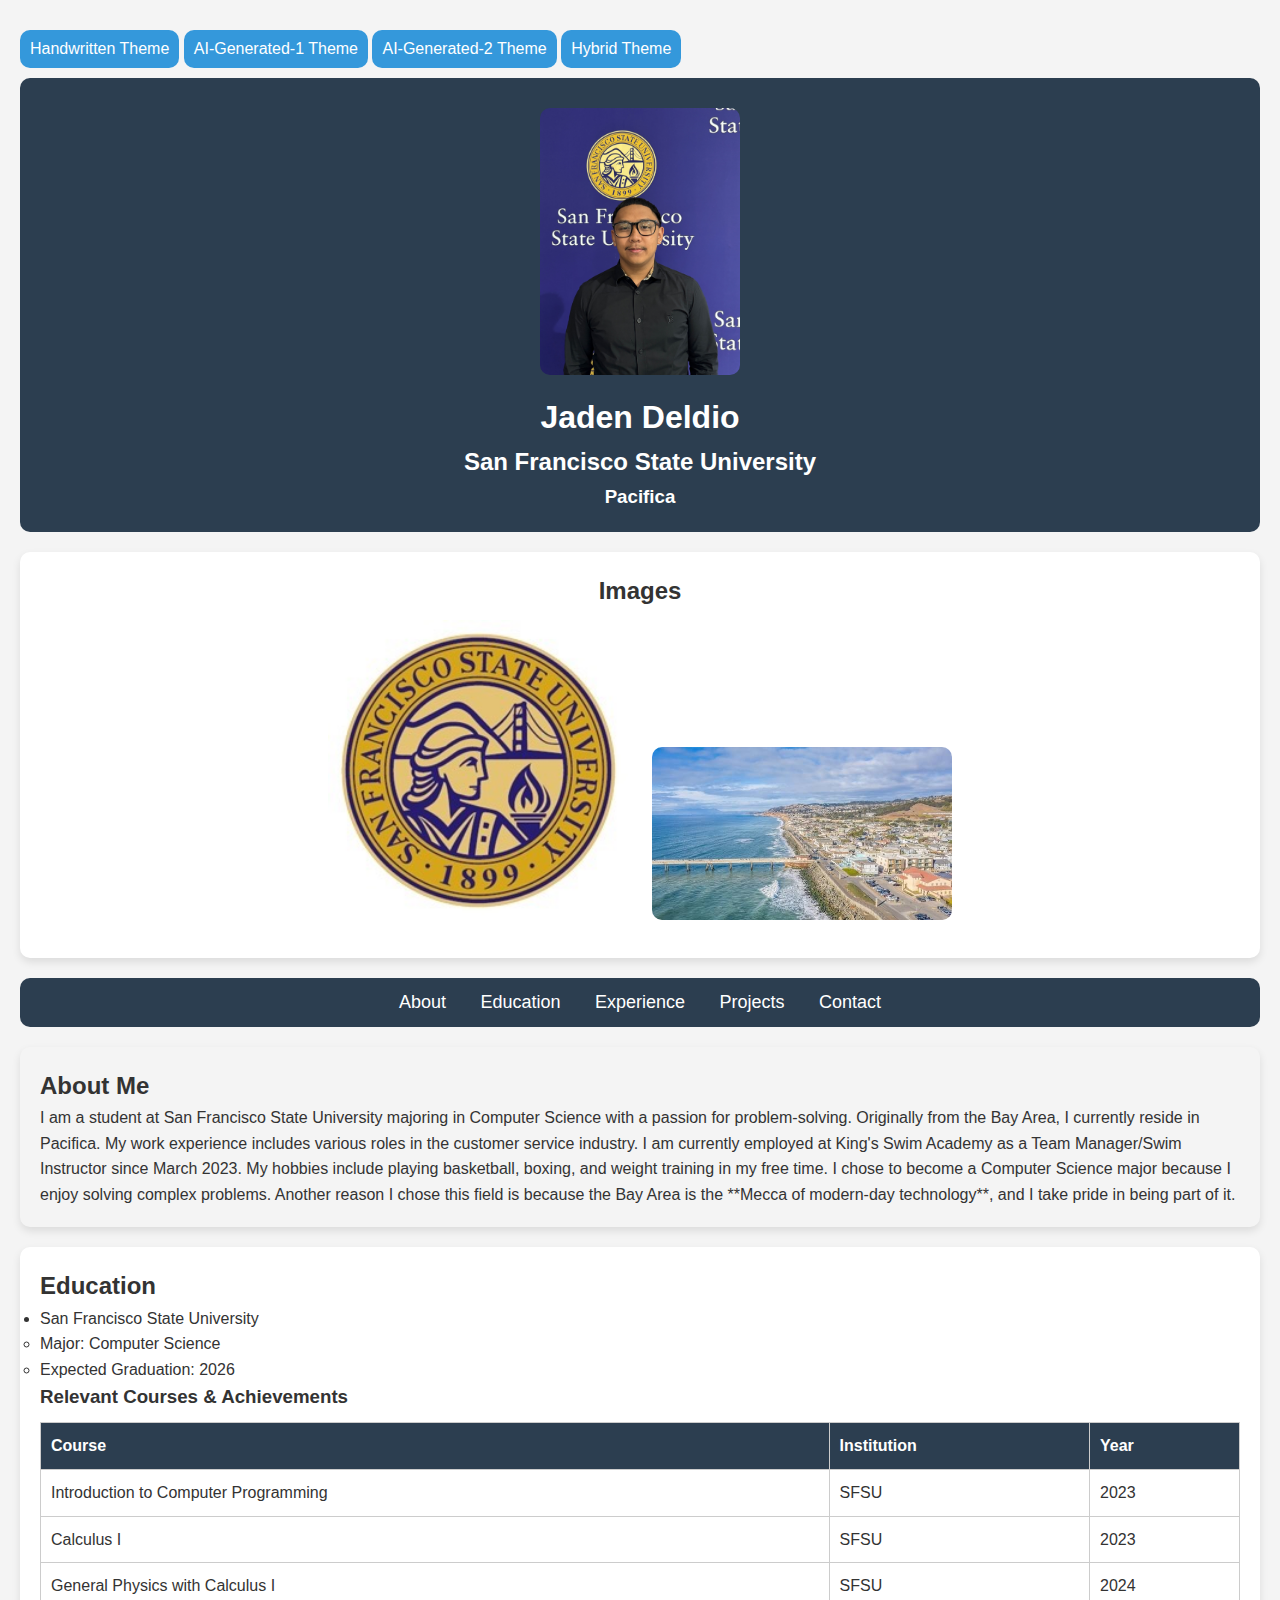
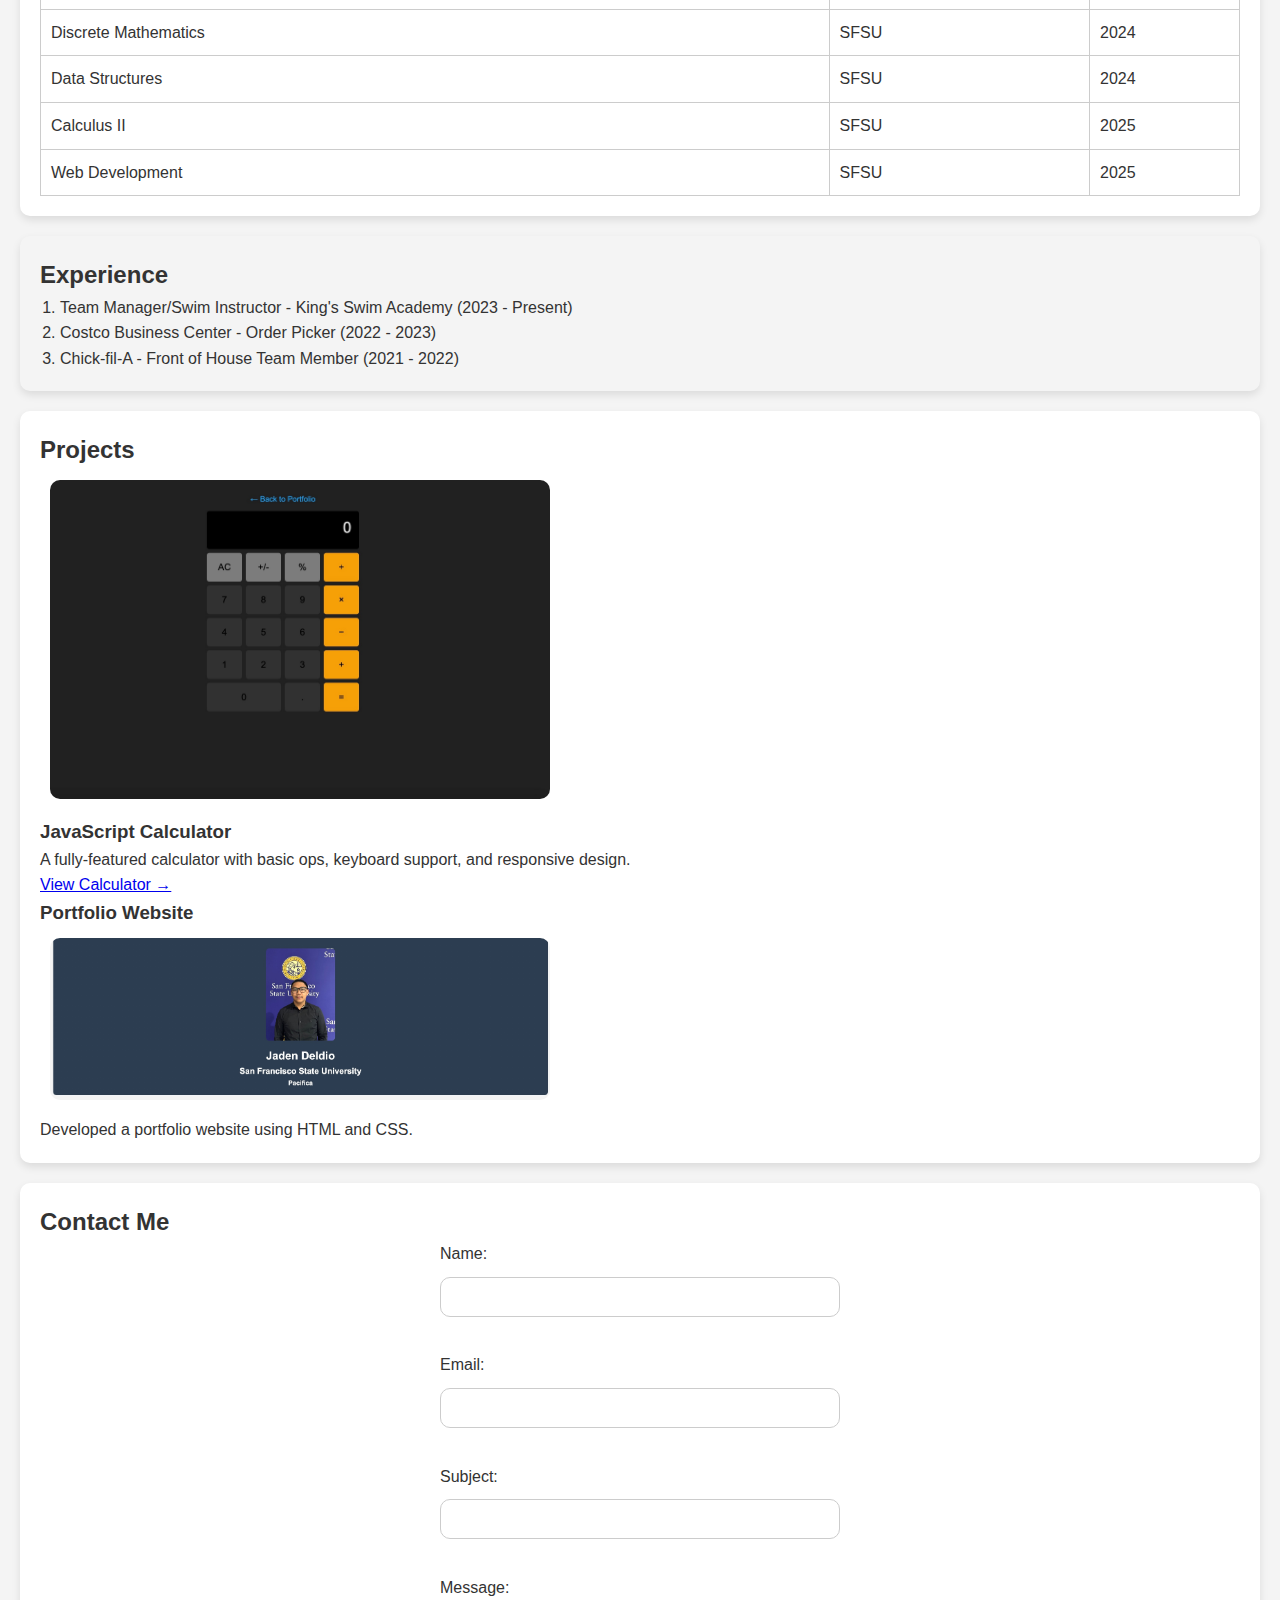
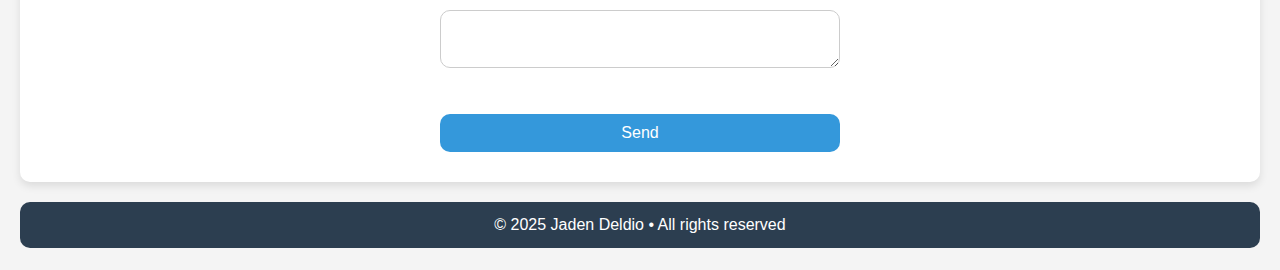
<file: assignments/archived-docs/index.html>
<!DOCTYPE html>
<html lang="en">

<head>
  <meta charset="UTF-8">
  <meta name="viewport" content="width=device-width, initial-scale=1.0">
  <meta name="description" content="Personal portfolio of Jaden Deldio">
  <meta name="keywords" content="portfolio, web development, student">
  <meta name="author" content="Jaden Deldio">
  <link rel="icon" type="image/x-icon" href="favicon.ico">
  <title>Jaden Deldio - Portfolio</title>

  <!-- Default Theme (Hybrid) -->
  <link id="theme-style" rel="stylesheet" href="styles/styles.css">
</head>

<body style="font-family: Arial, sans-serif; background-color: #f4f4f4; color: #333; margin: 20px;">

<!-- Theme Switcher Buttons -->
<div id="theme-switcher">
  <button onclick="setTheme('styles/styles.css')">Handwritten Theme</button>
  <button onclick="setTheme('styles/ai-1.css')">AI-Generated-1 Theme</button>
  <button onclick="setTheme('styles/ai-2.css')">AI-Generated-2 Theme</button>
  <button onclick="setTheme('styles/hybrid.css')">Hybrid Theme</button>
</div>

<!-- Header with personal information -->
<header>
  <img src="images/my-image.jpeg" alt="Jaden Deldio" width="200">
  <h1>Jaden Deldio</h1>
  <h2>San Francisco State University</h2>
  <h3>Pacifica</h3>
</header>

<!-- Section for images -->
<section id="images">
  <h2>Images</h2>
  <img src="images/school-logo.jpeg" alt="School Logo" width="300">
  <img src="images/pacifica.jpeg" alt="Hometown Image" width="300">
</section>

<!-- Navigation -->
<nav>
  <ul>
    <li><a href="#about">About</a></li>
    <li><a href="#education">Education</a></li>
    <li><a href="#experience">Experience</a></li>
    <li><a href="#projects">Projects</a></li>
    <li><a href="#contact">Contact</a></li>
  </ul>
</nav>

<!-- About Me -->
<section id="about">
  <h2>About Me</h2>
  <p>
    I am a student at San Francisco State University majoring in Computer Science with a passion for problem-solving.
    Originally from the Bay Area, I currently reside in Pacifica. My work experience includes various roles in the customer service industry.
    I am currently employed at King's Swim Academy as a Team Manager/Swim Instructor since March 2023. My hobbies include playing basketball, boxing,
    and weight training in my free time. I chose to become a Computer Science major because I enjoy solving complex problems.
    Another reason I chose this field is because the Bay Area is the **Mecca of modern-day technology**, and I take pride in being part of it.
  </p>
</section>

<!-- Education -->
<section id="education">
  <h2>Education</h2>
  <ul>
    <li>San Francisco State University
      <ul>
        <li>Major: Computer Science</li>
        <li>Expected Graduation: 2026</li>
      </ul>
    </li>
  </ul>

  <h3>Relevant Courses & Achievements</h3>
  <table>
    <tr>
      <th>Course</th>
      <th>Institution</th>
      <th>Year</th>
    </tr>
    <tr>
      <td>Introduction to Computer Programming</td>
      <td>SFSU</td>
      <td>2023</td>
    </tr>
    <tr>
      <td>Calculus I</td>
      <td>SFSU</td>
      <td>2023</td>
    </tr>
    <tr>
      <td>General Physics with Calculus I</td>
      <td>SFSU</td>
      <td>2024</td>
    </tr>
    <tr>
      <td>Discrete Mathematics</td>
      <td>SFSU</td>
      <td>2024</td>
    </tr>
    <tr>
      <td>Data Structures</td>
      <td>SFSU</td>
      <td>2024</td>
    </tr>
    <tr>
      <td>Calculus II</td>
      <td>SFSU</td>
      <td>2025</td>
    </tr>
    <tr>
      <td>Web Development</td>
      <td>SFSU</td>
      <td>2025</td>
    </tr>
  </table>
</section>

<!-- Experience -->
<section id="experience">
  <h2>Experience</h2>
  <ol>
    <li>Team Manager/Swim Instructor - King's Swim Academy (2023 - Present)</li>
    <li>Costco Business Center - Order Picker (2022 - 2023)</li>
    <li>Chick-fil-A - Front of House Team Member (2021 - 2022)</li>
  </ol>
</section>

<!-- Projects -->
<section id="projects">
  <h2>Projects</h2>
    <div class="project-card">
      <img src="./images/calculator-screenshot.jpeg" alt="Calculator Screenshot" width="500">
      <h3>JavaScript Calculator</h3>
      <p>A fully-featured calculator with basic ops, keyboard support, and responsive design.</p>
      <a href="calculator.html">View Calculator →</a>
    </div>
    <!-- other projects… -->
  <article>
    <h3>Portfolio Website</h3>
    <div class="project-card">
    <img src="images/screenshot.jpeg" alt="Portfolio screenshot" width="500">
    <p>Developed a portfolio website using HTML and CSS.</p>
    </div>
  </article>
</section>

<!-- Contact -->
<section id="contact">
  <h2>Contact Me</h2>
  <form>
    <label for="name">Name:</label>
    <input type="text" id="name" required><br>

    <label for="email">Email:</label>
    <input type="email" id="email" required><br>

    <label for="subject">Subject:</label>
    <input type="text" id="subject"><br>

    <label for="message">Message:</label>
    <textarea id="message" required></textarea><br>

    <button type="submit">Send</button>
  </form>
</section>

<!-- Footer -->
<footer>
  <p>&copy; 2025 Jaden Deldio &bull; All rights reserved</p>
</footer>

<!-- JavaScript for Theme Switching -->
<script>
  function setTheme(theme) {
    document.getElementById('theme-style').setAttribute('href', theme);
    localStorage.setItem('selectedTheme', theme);
  }

  // Load stored theme on page load
  window.onload = function () {
    const savedTheme = localStorage.getItem('selectedTheme');
    if (savedTheme) {
      document.getElementById('theme-style').setAttribute('href', savedTheme);
    }
  };
</script>

</body>

</html>
</file>
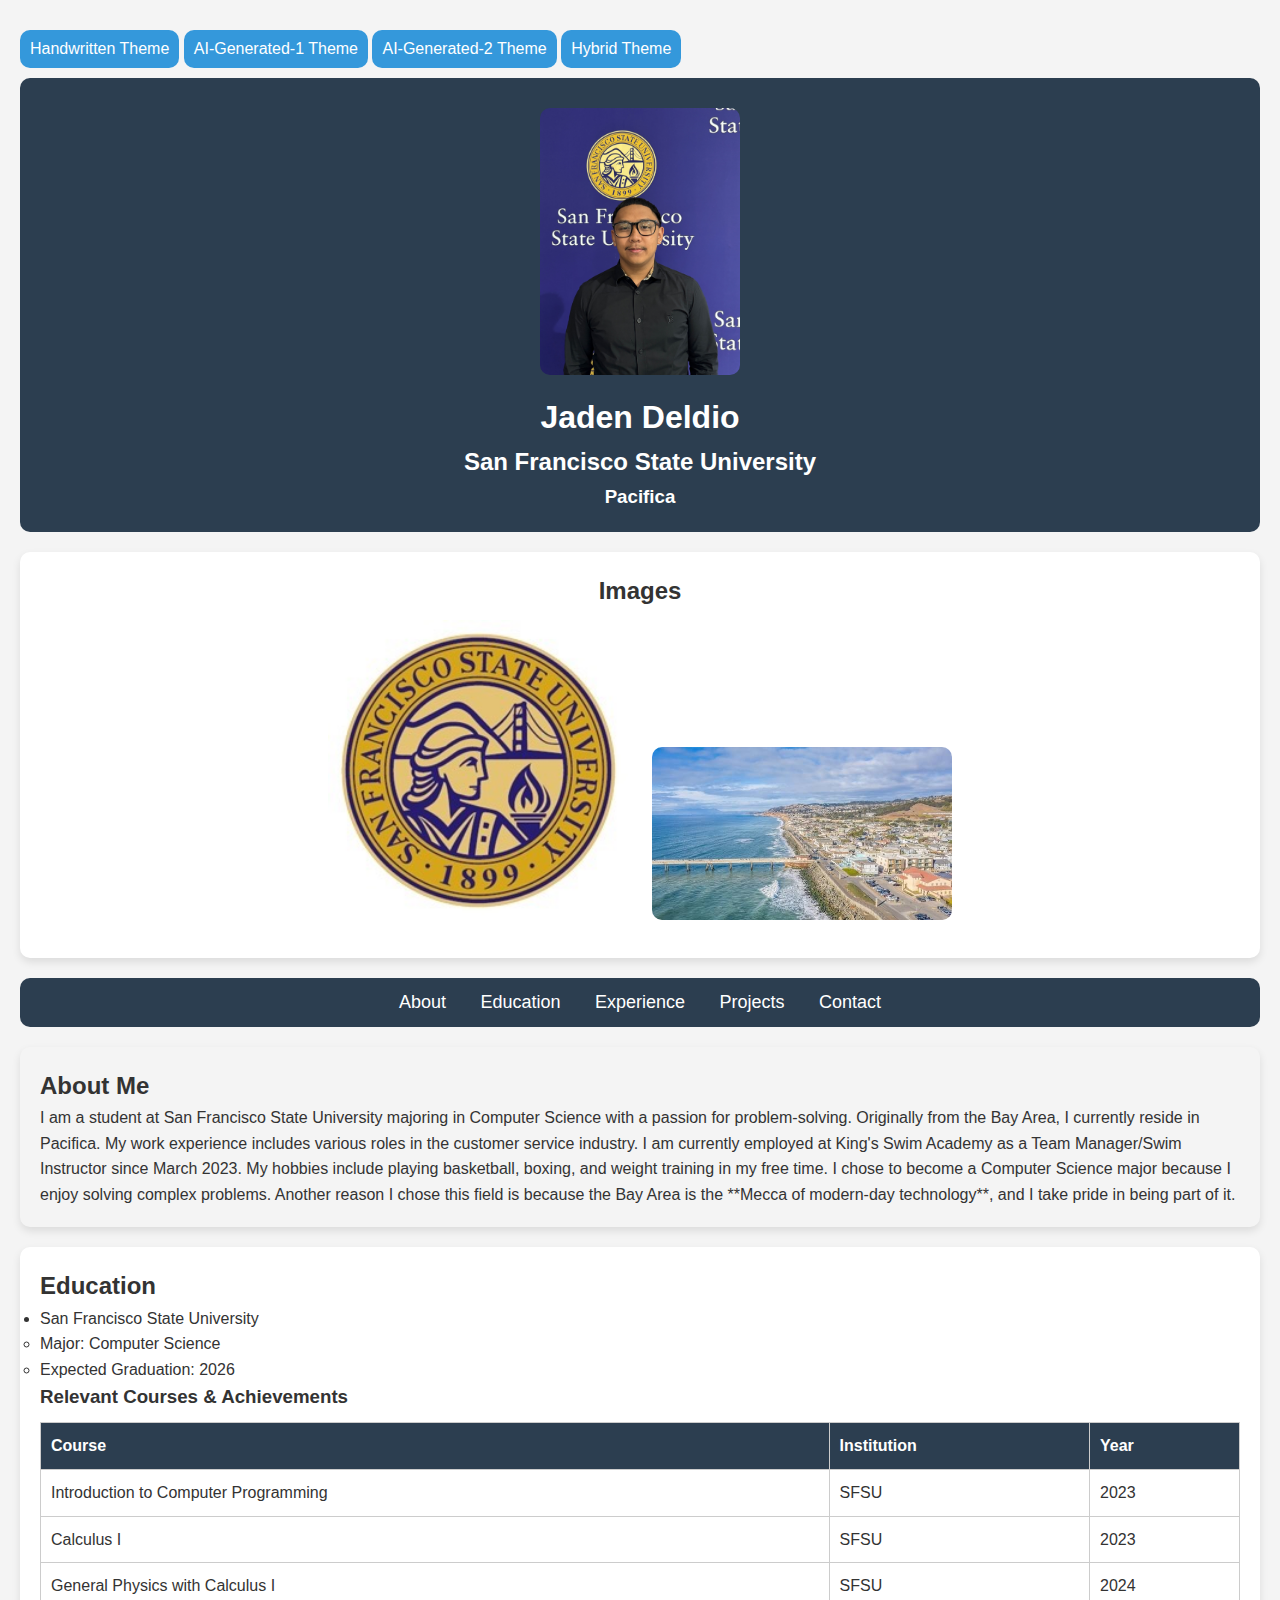
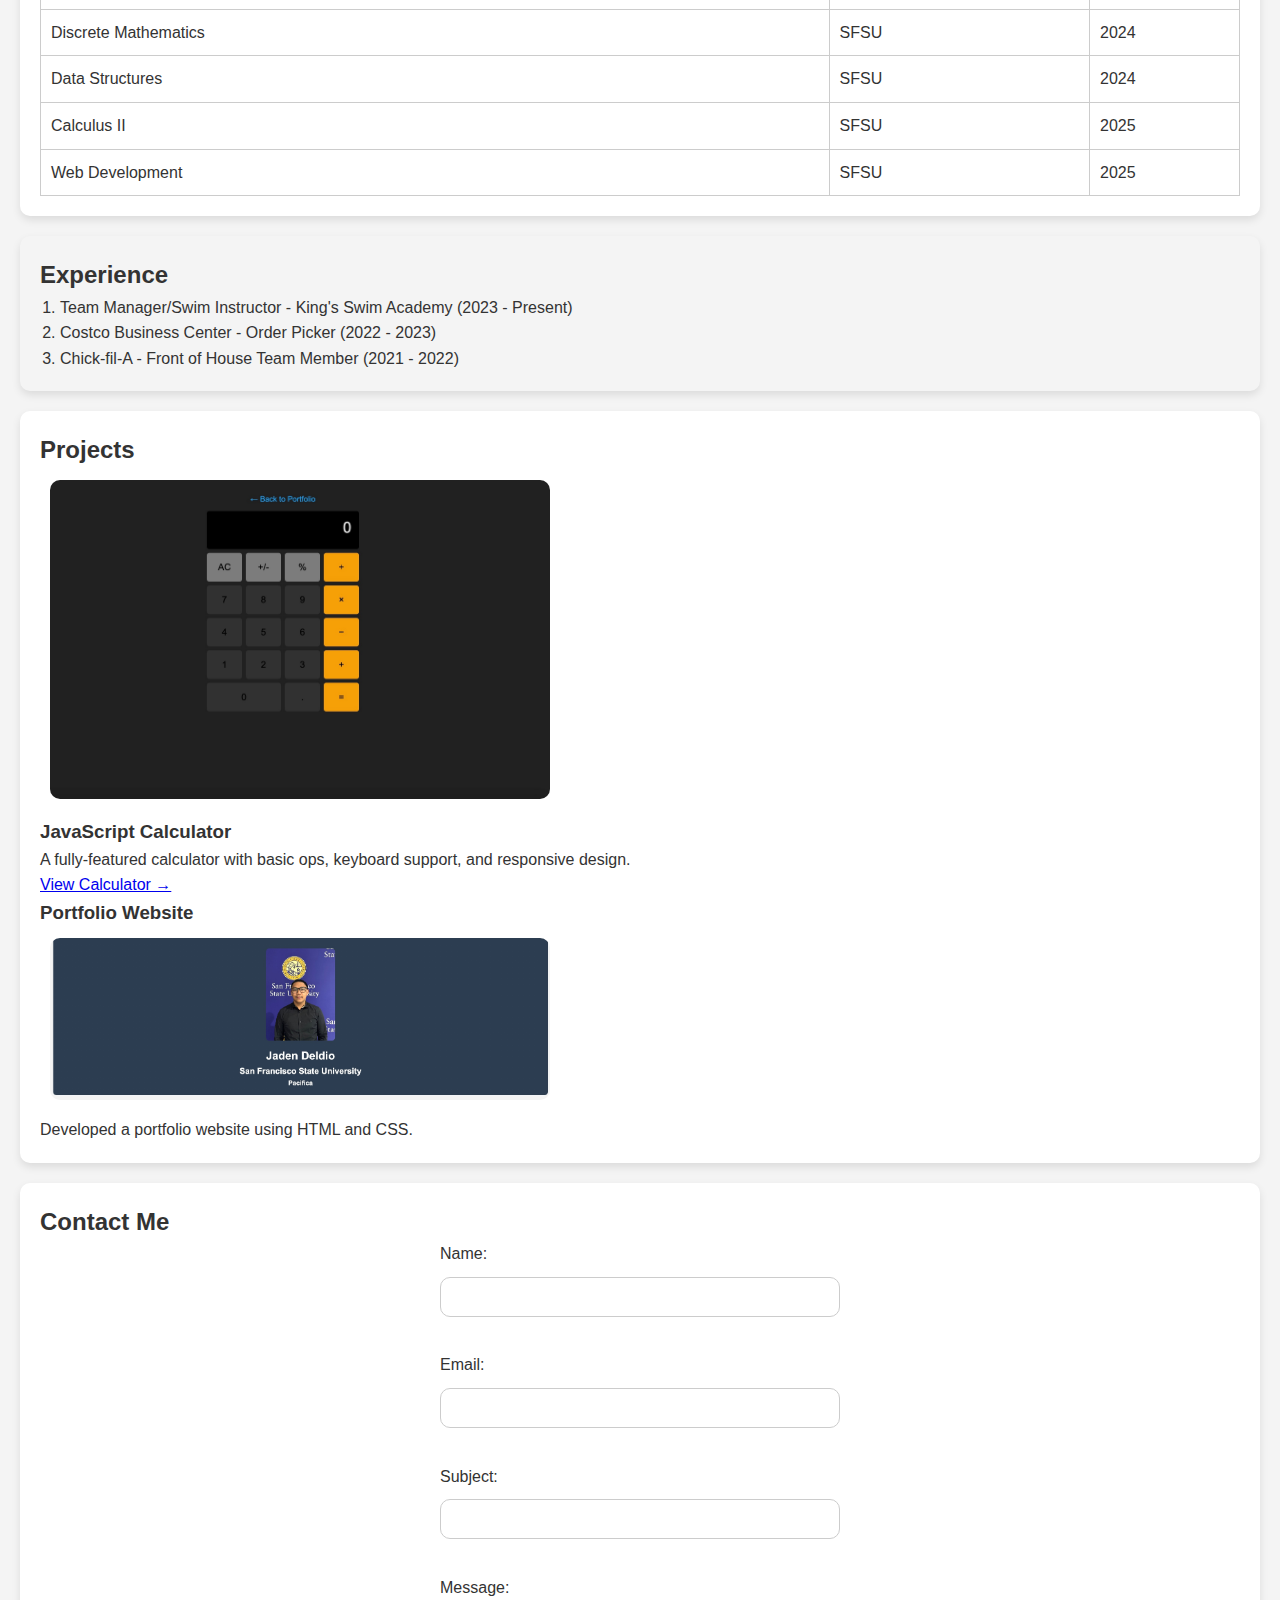
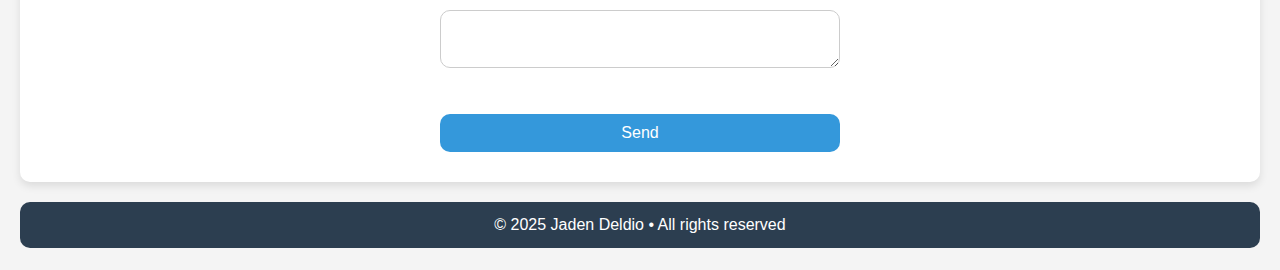
<file: assignments/docs/index.html>
<!DOCTYPE html>
<html lang="en">

<head>
  <meta charset="UTF-8">
  <meta name="viewport" content="width=device-width, initial-scale=1.0">
  <meta name="description" content="Personal portfolio of Jaden Deldio">
  <meta name="keywords" content="portfolio, web development, student">
  <meta name="author" content="Jaden Deldio">
  <link rel="icon" type="image/x-icon" href="favicon.ico">
  <title>Jaden Deldio - Portfolio</title>

  <!-- Default Theme (Hybrid) -->
  <link id="theme-style" rel="stylesheet" href="styles/styles.css">
</head>

<body style="font-family: Arial, sans-serif; background-color: #f4f4f4; color: #333; margin: 20px;">

<!-- Theme Switcher Buttons -->
<div id="theme-switcher">
  <button onclick="setTheme('styles/styles.css')">Handwritten Theme</button>
  <button onclick="setTheme('styles/ai-1.css')">AI-Generated-1 Theme</button>
  <button onclick="setTheme('styles/ai-2.css')">AI-Generated-2 Theme</button>
  <button onclick="setTheme('styles/hybrid.css')">Hybrid Theme</button>
</div>

<!-- Header with personal information -->
<header>
  <img src="images/my-image.jpeg" alt="Jaden Deldio" width="200">
  <h1>Jaden Deldio</h1>
  <h2>San Francisco State University</h2>
  <h3>Pacifica</h3>
</header>

<!-- Section for images -->
<section id="images">
  <h2>Images</h2>
  <img src="images/school-logo.jpeg" alt="School Logo" width="300">
  <img src="images/pacifica.jpeg" alt="Hometown Image" width="300">
</section>

<!-- Navigation -->
<nav>
  <ul>
    <li><a href="#about">About</a></li>
    <li><a href="#education">Education</a></li>
    <li><a href="#experience">Experience</a></li>
    <li><a href="#projects">Projects</a></li>
    <li><a href="#contact">Contact</a></li>
  </ul>
</nav>

<!-- About Me -->
<section id="about">
  <h2>About Me</h2>
  <p>
    I am a student at San Francisco State University majoring in Computer Science with a passion for problem-solving.
    Originally from the Bay Area, I currently reside in Pacifica. My work experience includes various roles in the customer service industry.
    I am currently employed at King's Swim Academy as a Team Manager/Swim Instructor since March 2023. My hobbies include playing basketball, boxing,
    and weight training in my free time. I chose to become a Computer Science major because I enjoy solving complex problems.
    Another reason I chose this field is because the Bay Area is the **Mecca of modern-day technology**, and I take pride in being part of it.
  </p>
</section>

<!-- Education -->
<section id="education">
  <h2>Education</h2>
  <ul>
    <li>San Francisco State University
      <ul>
        <li>Major: Computer Science</li>
        <li>Expected Graduation: 2026</li>
      </ul>
    </li>
  </ul>

  <h3>Relevant Courses & Achievements</h3>
  <table>
    <tr>
      <th>Course</th>
      <th>Institution</th>
      <th>Year</th>
    </tr>
    <tr>
      <td>Introduction to Computer Programming</td>
      <td>SFSU</td>
      <td>2023</td>
    </tr>
    <tr>
      <td>Calculus I</td>
      <td>SFSU</td>
      <td>2023</td>
    </tr>
    <tr>
      <td>General Physics with Calculus I</td>
      <td>SFSU</td>
      <td>2024</td>
    </tr>
    <tr>
      <td>Discrete Mathematics</td>
      <td>SFSU</td>
      <td>2024</td>
    </tr>
    <tr>
      <td>Data Structures</td>
      <td>SFSU</td>
      <td>2024</td>
    </tr>
    <tr>
      <td>Calculus II</td>
      <td>SFSU</td>
      <td>2025</td>
    </tr>
    <tr>
      <td>Web Development</td>
      <td>SFSU</td>
      <td>2025</td>
    </tr>
  </table>
</section>

<!-- Experience -->
<section id="experience">
  <h2>Experience</h2>
  <ol>
    <li>Team Manager/Swim Instructor - King's Swim Academy (2023 - Present)</li>
    <li>Costco Business Center - Order Picker (2022 - 2023)</li>
    <li>Chick-fil-A - Front of House Team Member (2021 - 2022)</li>
  </ol>
</section>

<!-- Projects -->
<section id="projects">
  <h2>Projects</h2>
    <div class="project-card">
      <img src="./images/calculator-screenshot.jpeg" alt="Calculator Screenshot" width="500">
      <h3>JavaScript Calculator</h3>
      <p>A fully-featured calculator with basic ops, keyboard support, and responsive design.</p>
      <a href="calculator.html">View Calculator →</a>
    </div>
    <!-- other projects… -->
  <article>
    <h3>Portfolio Website</h3>
    <div class="project-card">
    <img src="images/screenshot.jpeg" alt="Portfolio screenshot" width="500">
    <p>Developed a portfolio website using HTML and CSS.</p>
    </div>
  </article>
</section>

<!-- Contact -->
<section id="contact">
  <h2>Contact Me</h2>
  <form>
    <label for="name">Name:</label>
    <input type="text" id="name" required><br>

    <label for="email">Email:</label>
    <input type="email" id="email" required><br>

    <label for="subject">Subject:</label>
    <input type="text" id="subject"><br>

    <label for="message">Message:</label>
    <textarea id="message" required></textarea><br>

    <button type="submit">Send</button>
  </form>
</section>

<!-- Footer -->
<footer>
  <p>&copy; 2025 Jaden Deldio &bull; All rights reserved</p>
</footer>

<!-- JavaScript for Theme Switching -->
<script>
  function setTheme(theme) {
    document.getElementById('theme-style').setAttribute('href', theme);
    localStorage.setItem('selectedTheme', theme);
  }

  // Load stored theme on page load
  window.onload = function () {
    const savedTheme = localStorage.getItem('selectedTheme');
    if (savedTheme) {
      document.getElementById('theme-style').setAttribute('href', savedTheme);
    }
  };
</script>

</body>

</html>
</file>
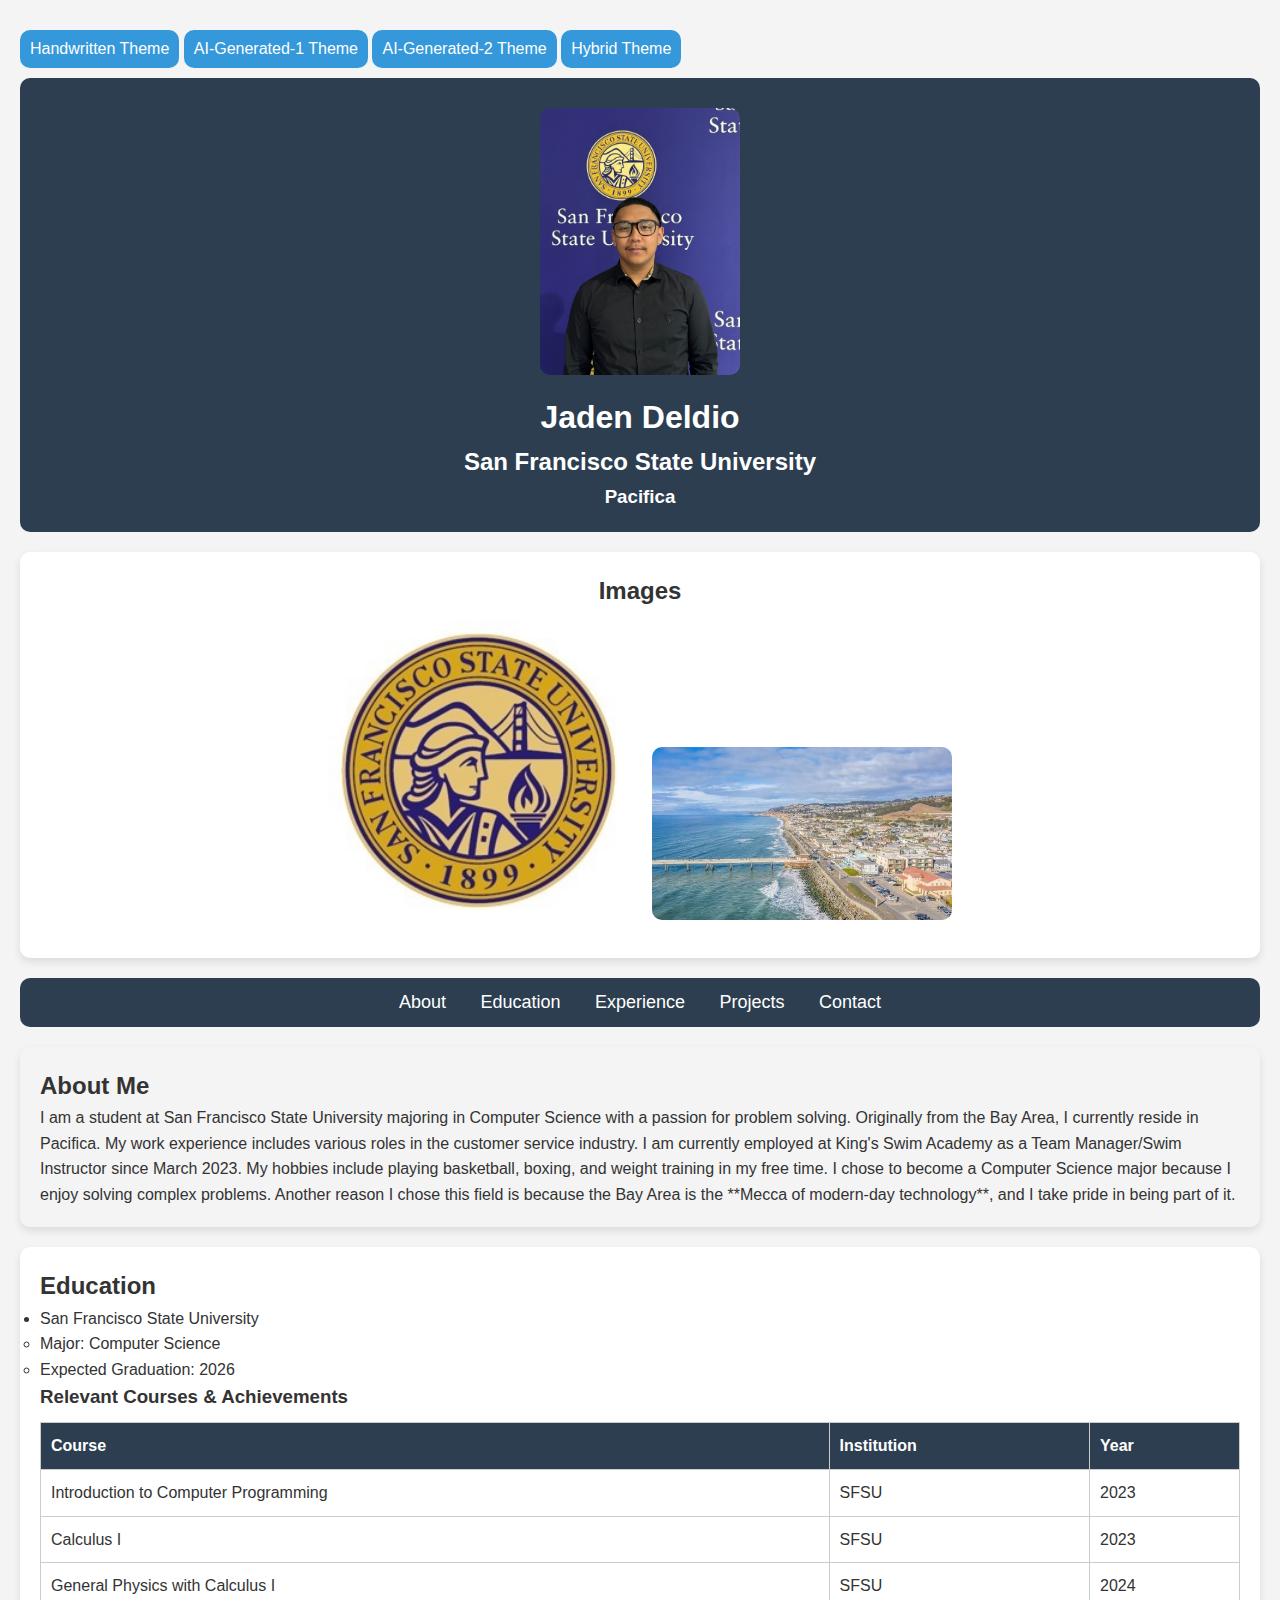
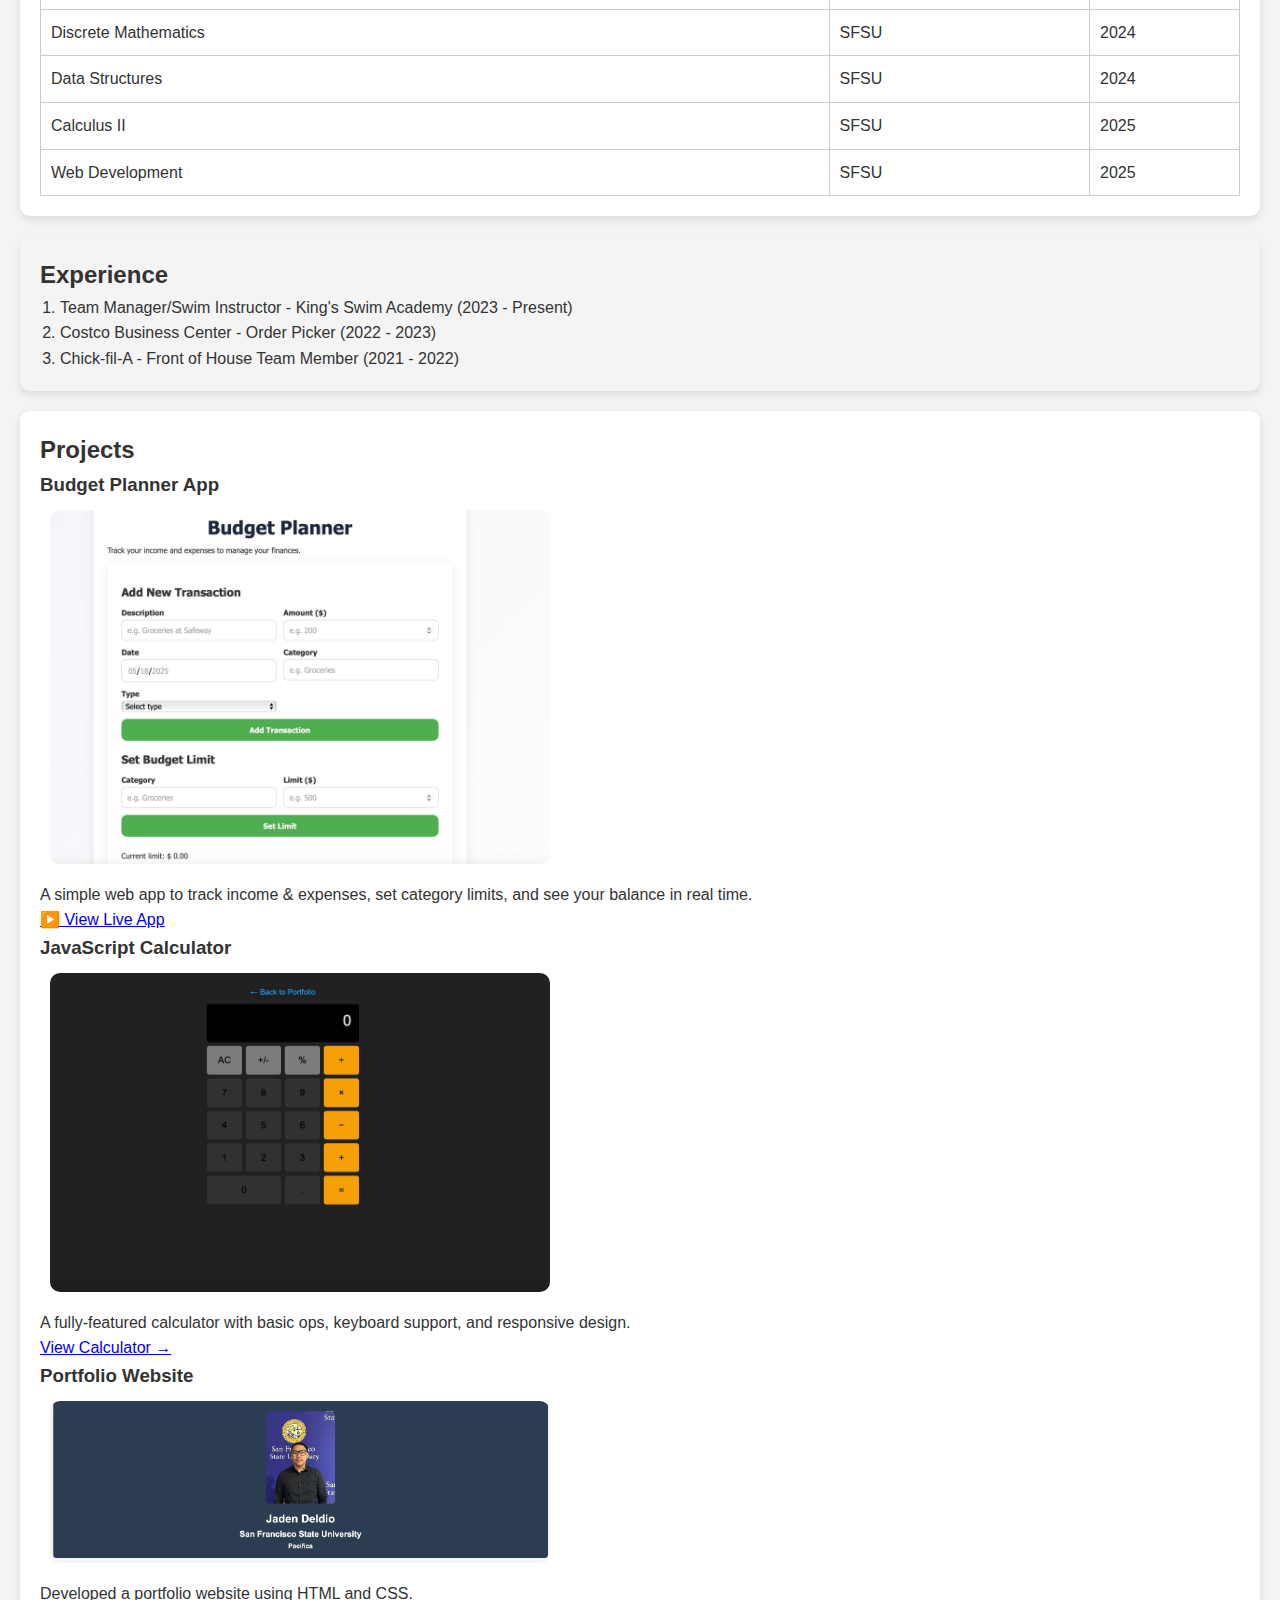
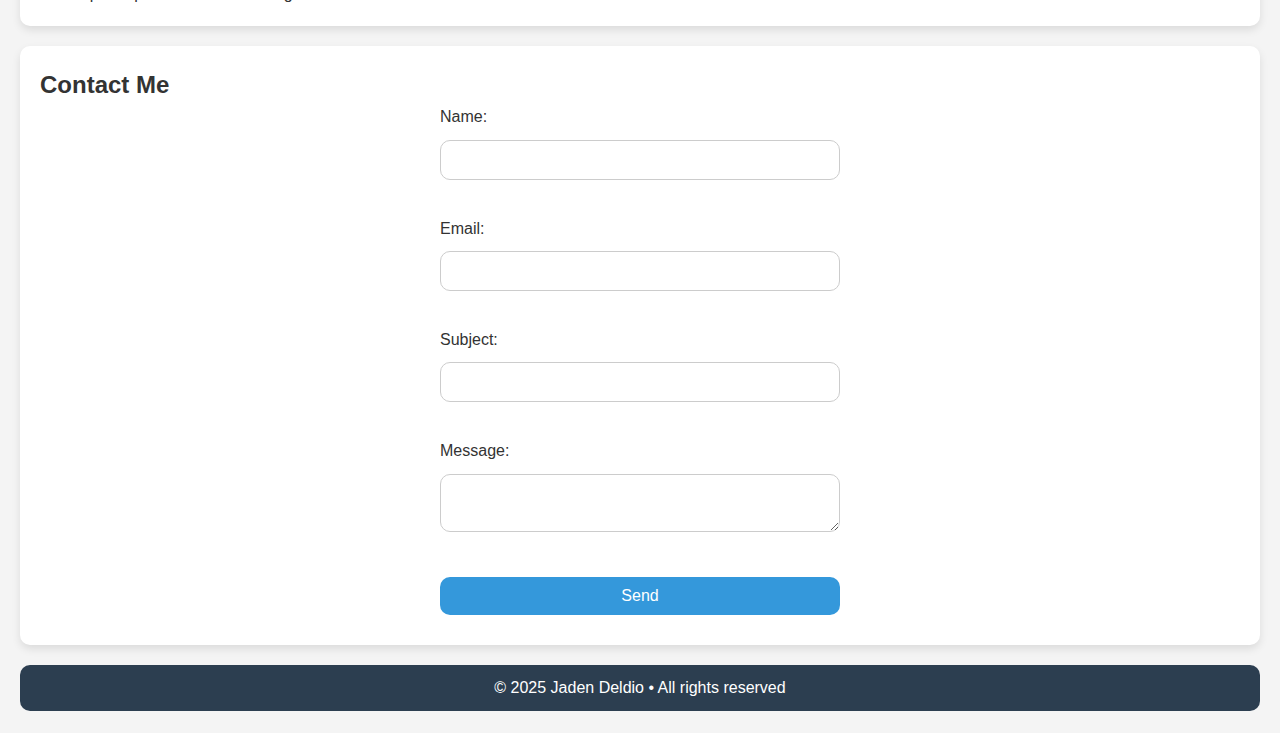
<file: docs/final/index.html>
<!DOCTYPE html>
<html lang="en">

<head>
  <meta charset="UTF-8">
  <meta name="viewport" content="width=device-width, initial-scale=1.0">
  <meta name="description" content="Personal portfolio of Jaden Deldio">
  <meta name="keywords" content="portfolio, web development, student">
  <meta name="author" content="Jaden Deldio">
  <link rel="icon" type="image/x-icon" href="favicon.ico">
  <title>Jaden Deldio - Portfolio</title>

  <!-- Default Theme (Hybrid) -->
  <link id="theme-style" rel="stylesheet" href="styles/styles.css">
</head>

<body style="font-family: Arial, sans-serif; background-color: #f4f4f4; color: #333; margin: 20px;">

<!-- Theme Switcher Buttons -->
<div id="theme-switcher">
  <button onclick="setTheme('styles/styles.css')">Handwritten Theme</button>
  <button onclick="setTheme('styles/ai-1.css')">AI-Generated-1 Theme</button>
  <button onclick="setTheme('styles/ai-2.css')">AI-Generated-2 Theme</button>
  <button onclick="setTheme('styles/hybrid.css')">Hybrid Theme</button>
</div>

<!-- Header with personal information -->
<header>
  <img src="images/my-image.jpeg" alt="Jaden Deldio" width="200">
  <h1>Jaden Deldio</h1>
  <h2>San Francisco State University</h2>
  <h3>Pacifica</h3>
</header>

<!-- Section for images -->
<section id="images">
  <h2>Images</h2>
  <img src="images/school-logo.jpeg" alt="School Logo" width="300">
  <img src="images/pacifica.jpeg" alt="Hometown Image" width="300">
</section>

<!-- Navigation -->
<nav>
  <ul>
    <li><a href="#about">About</a></li>
    <li><a href="#education">Education</a></li>
    <li><a href="#experience">Experience</a></li>
    <li><a href="#projects">Projects</a></li>
    <li><a href="#contact">Contact</a></li>
  </ul>
</nav>

<!-- About Me -->
<section id="about">
  <h2>About Me</h2>
  <p>
    I am a student at San Francisco State University majoring in Computer Science with a passion for problem solving.
    Originally from the Bay Area, I currently reside in Pacifica. My work experience includes various roles in the customer service industry.
    I am currently employed at King's Swim Academy as a Team Manager/Swim Instructor since March 2023. My hobbies include playing basketball, boxing,
    and weight training in my free time. I chose to become a Computer Science major because I enjoy solving complex problems.
    Another reason I chose this field is because the Bay Area is the **Mecca of modern-day technology**, and I take pride in being part of it.
  </p>
</section>

<!-- Education -->
<section id="education">
  <h2>Education</h2>
  <ul>
    <li>San Francisco State University
      <ul>
        <li>Major: Computer Science</li>
        <li>Expected Graduation: 2026</li>
      </ul>
    </li>
  </ul>

  <h3>Relevant Courses & Achievements</h3>
  <table>
    <tr>
      <th>Course</th>
      <th>Institution</th>
      <th>Year</th>
    </tr>
    <tr>
      <td>Introduction to Computer Programming</td>
      <td>SFSU</td>
      <td>2023</td>
    </tr>
    <tr>
      <td>Calculus I</td>
      <td>SFSU</td>
      <td>2023</td>
    </tr>
    <tr>
      <td>General Physics with Calculus I</td>
      <td>SFSU</td>
      <td>2024</td>
    </tr>
    <tr>
      <td>Discrete Mathematics</td>
      <td>SFSU</td>
      <td>2024</td>
    </tr>
    <tr>
      <td>Data Structures</td>
      <td>SFSU</td>
      <td>2024</td>
    </tr>
    <tr>
      <td>Calculus II</td>
      <td>SFSU</td>
      <td>2025</td>
    </tr>
    <tr>
      <td>Web Development</td>
      <td>SFSU</td>
      <td>2025</td>
    </tr>
  </table>
</section>

<!-- Experience -->
<section id="experience">
  <h2>Experience</h2>
  <ol>
    <li>Team Manager/Swim Instructor - King's Swim Academy (2023 - Present)</li>
    <li>Costco Business Center - Order Picker (2022 - 2023)</li>
    <li>Chick-fil-A - Front of House Team Member (2021 - 2022)</li>
  </ol>
</section>

<!-- Projects -->
<section id="projects">
  <h2>Projects</h2>
    <div class="project-card">
    <h3>Budget Planner App</h3>
    <img src="./images/budget-planner.jpeg" alt="Budget Planner App Screenshot" width="500">
    <p>A simple web app to track income & expenses, set category limits, and see your balance in real time.</p>
    <a 
      class="btn" 
      href="https://csc317-group-e.onrender.com/" 
      target="_blank" 
      rel="noopener">
      ▶️ View Live App
    </a>
    </div>
    <div class="project-card">
      <h3>JavaScript Calculator</h3>
      <img src="./images/calculator-screenshot.jpeg" alt="Calculator Screenshot" width="500">
      <p>A fully-featured calculator with basic ops, keyboard support, and responsive design.</p>
      <a href="calculator.html">View Calculator →</a>
    </div>
    <!-- other projects… -->
  <article>
    <h3>Portfolio Website</h3>
    <img src="images/screenshot.jpeg" alt="Portfolio screenshot" width="500">
    <p>Developed a portfolio website using HTML and CSS.</p>
  </article>
</section>

<!-- Contact -->
<section id="contact">
  <h2>Contact Me</h2>
  <form>
    <label for="name">Name:</label>
    <input type="text" id="name" required><br>

    <label for="email">Email:</label>
    <input type="email" id="email" required><br>

    <label for="subject">Subject:</label>
    <input type="text" id="subject"><br>

    <label for="message">Message:</label>
    <textarea id="message" required></textarea><br>

    <button type="submit">Send</button>
  </form>
</section>

<!-- Footer -->
<footer>
  <p>&copy; 2025 Jaden Deldio &bull; All rights reserved</p>
</footer>

<!-- JavaScript for Theme Switching -->
<script>
  function setTheme(theme) {
    document.getElementById('theme-style').setAttribute('href', theme);
    localStorage.setItem('selectedTheme', theme);
  }

  // Load stored theme on page load
  window.onload = function () {
    const savedTheme = localStorage.getItem('selectedTheme');
    if (savedTheme) {
      document.getElementById('theme-style').setAttribute('href', savedTheme);
    }
  };
</script>

</body>

</html>
</file>
<file: assignment-3/styles/styles.css>
:root {
    --primary-color: #2c3e50;
    --secondary-color: #f4f4f4;
    --accent-color: #3498db;
    --text-color: #333;
    --border-radius: 10px;
    --transition-speed: 0.3s;
}

/* Reset default styles */
* {
    margin: 0;
    padding: 0;
    box-sizing: border-box;
}

body {
    font-family: Arial, sans-serif;
    background-color: var(--secondary-color);
    color: var(--text-color);
    margin: 20px;
    line-height: 1.6;
}

/* Header */
header {
    text-align: center;
    padding: 20px;
    background: var(--primary-color);
    color: white;
    border-radius: var(--border-radius);
}

/* Images section */
#images {
    text-align: center;
    padding: 20px;
}

/* Images styling */
img {
    border-radius: var(--border-radius);
    margin: 10px;
    transition: transform var(--transition-speed);
}

/* Hover effect on images */
img:hover {
    transform: scale(1.05);
}

/* Navigation */
nav {
    background: var(--primary-color);
    padding: 10px;
    text-align: center;
    border-radius: var(--border-radius);
}

nav ul {
    list-style: none;
}

nav ul li {
    display: inline;
    margin: 0 15px;
}

nav ul li a {
    text-decoration: none;
    color: white;
    font-size: 18px;
    transition: color var(--transition-speed);
}

nav ul li a:hover {
    color: var(--accent-color);
}

/* Sections */
section {
    background: white;
    padding: 20px;
    margin: 20px 0;
    border-radius: var(--border-radius);
    box-shadow: 0 4px 8px rgba(0, 0, 0, 0.1);
}

/* About Section */
#about {
    background: var(--secondary-color);
}

/* Education Section */
#education {
    background: white;
}

/* Experience Section */
#experience {
    background: var(--secondary-color);
}

/* Projects Section */
#projects {
    background: white;
}

/* Tables */
table {
    width: 100%;
    border-collapse: collapse;
    margin-top: 10px;
}

th, td {
    border: 1px solid #ccc;
    padding: 10px;
    text-align: left;
}

th {
    background: var(--primary-color);
    color: white;
}

/* Ordered List */
ol {
    padding-left: 20px;
}

/* Contact Form */
form {
    display: flex;
    flex-direction: column;
    max-width: 400px;
    margin: auto;
}

input, textarea, button {
    padding: 10px;
    margin: 10px 0;
    border-radius: var(--border-radius);
    border: 1px solid #ccc;
    font-size: 16px;
}

button {
    background: var(--accent-color);
    color: white;
    border: none;
    cursor: pointer;
    transition: background var(--transition-speed);
}

button:hover {
    background: var(--primary-color);
}

/* Footer */
footer {
    text-align: center;
    padding: 10px;
    background: var(--primary-color);
    color: white;
    border-radius: var(--border-radius);
    margin-top: 20px;
}

/* Responsive Design */
@media screen and (max-width: 768px) {
    nav ul li {
        display: block;
        margin: 10px 0;
    }

    img {
        width: 80%;
    }

    form {
        width: 90%;
    }
}
</file>
<file: docs/styles/styles.css>
:root {
    --primary-color: #2c3e50;
    --secondary-color: #f4f4f4;
    --accent-color: #3498db;
    --text-color: #333;
    --border-radius: 10px;
    --transition-speed: 0.3s;
}

/* Reset default styles */
* {
    margin: 0;
    padding: 0;
    box-sizing: border-box;
}

body {
    font-family: Arial, sans-serif;
    background-color: var(--secondary-color);
    color: var(--text-color);
    margin: 20px;
    line-height: 1.6;
}

/* Header */
header {
    text-align: center;
    padding: 20px;
    background: var(--primary-color);
    color: white;
    border-radius: var(--border-radius);
}

/* Images section */
#images {
    text-align: center;
    padding: 20px;
}

/* Images styling */
img {
    border-radius: var(--border-radius);
    margin: 10px;
    transition: transform var(--transition-speed);
}

/* Hover effect on images */
img:hover {
    transform: scale(1.05);
}

/* Navigation */
nav {
    background: var(--primary-color);
    padding: 10px;
    text-align: center;
    border-radius: var(--border-radius);
}

nav ul {
    list-style: none;
}

nav ul li {
    display: inline;
    margin: 0 15px;
}

nav ul li a {
    text-decoration: none;
    color: white;
    font-size: 18px;
    transition: color var(--transition-speed);
}

nav ul li a:hover {
    color: var(--accent-color);
}

/* Sections */
section {
    background: white;
    padding: 20px;
    margin: 20px 0;
    border-radius: var(--border-radius);
    box-shadow: 0 4px 8px rgba(0, 0, 0, 0.1);
}

/* About Section */
#about {
    background: var(--secondary-color);
}

/* Education Section */
#education {
    background: white;
}

/* Experience Section */
#experience {
    background: var(--secondary-color);
}

/* Projects Section */
#projects {
    background: white;
}

/* Tables */
table {
    width: 100%;
    border-collapse: collapse;
    margin-top: 10px;
}

th, td {
    border: 1px solid #ccc;
    padding: 10px;
    text-align: left;
}

th {
    background: var(--primary-color);
    color: white;
}

/* Ordered List */
ol {
    padding-left: 20px;
}

/* Contact Form */
form {
    display: flex;
    flex-direction: column;
    max-width: 400px;
    margin: auto;
}

input, textarea, button {
    padding: 10px;
    margin: 10px 0;
    border-radius: var(--border-radius);
    border: 1px solid #ccc;
    font-size: 16px;
}

button {
    background: var(--accent-color);
    color: white;
    border: none;
    cursor: pointer;
    transition: background var(--transition-speed);
}

button:hover {
    background: var(--primary-color);
}

/* Footer */
footer {
    text-align: center;
    padding: 10px;
    background: var(--primary-color);
    color: white;
    border-radius: var(--border-radius);
    margin-top: 20px;
}

/* Responsive Design */
@media screen and (max-width: 768px) {
    nav ul li {
        display: block;
        margin: 10px 0;
    }

    img {
        width: 80%;
    }

    form {
        width: 90%;
    }
}
</file>
<file: final/styles/styles.css>
:root {
    --primary-color: #2c3e50;
    --secondary-color: #f4f4f4;
    --accent-color: #3498db;
    --text-color: #333;
    --border-radius: 10px;
    --transition-speed: 0.3s;
}

/* Reset default styles */
* {
    margin: 0;
    padding: 0;
    box-sizing: border-box;
}

body {
    font-family: Arial, sans-serif;
    background-color: var(--secondary-color);
    color: var(--text-color);
    margin: 20px;
    line-height: 1.6;
}

/* Header */
header {
    text-align: center;
    padding: 20px;
    background: var(--primary-color);
    color: white;
    border-radius: var(--border-radius);
}

/* Images section */
#images {
    text-align: center;
    padding: 20px;
}

/* Images styling */
img {
    border-radius: var(--border-radius);
    margin: 10px;
    transition: transform var(--transition-speed);
}

/* Hover effect on images */
img:hover {
    transform: scale(1.05);
}

/* Navigation */
nav {
    background: var(--primary-color);
    padding: 10px;
    text-align: center;
    border-radius: var(--border-radius);
}

nav ul {
    list-style: none;
}

nav ul li {
    display: inline;
    margin: 0 15px;
}

nav ul li a {
    text-decoration: none;
    color: white;
    font-size: 18px;
    transition: color var(--transition-speed);
}

nav ul li a:hover {
    color: var(--accent-color);
}

/* Sections */
section {
    background: white;
    padding: 20px;
    margin: 20px 0;
    border-radius: var(--border-radius);
    box-shadow: 0 4px 8px rgba(0, 0, 0, 0.1);
}

/* About Section */
#about {
    background: var(--secondary-color);
}

/* Education Section */
#education {
    background: white;
}

/* Experience Section */
#experience {
    background: var(--secondary-color);
}

/* Projects Section */
#projects {
    background: white;
}

/* Tables */
table {
    width: 100%;
    border-collapse: collapse;
    margin-top: 10px;
}

th, td {
    border: 1px solid #ccc;
    padding: 10px;
    text-align: left;
}

th {
    background: var(--primary-color);
    color: white;
}

/* Ordered List */
ol {
    padding-left: 20px;
}

/* Contact Form */
form {
    display: flex;
    flex-direction: column;
    max-width: 400px;
    margin: auto;
}

input, textarea, button {
    padding: 10px;
    margin: 10px 0;
    border-radius: var(--border-radius);
    border: 1px solid #ccc;
    font-size: 16px;
}

button {
    background: var(--accent-color);
    color: white;
    border: none;
    cursor: pointer;
    transition: background var(--transition-speed);
}

button:hover {
    background: var(--primary-color);
}

/* Footer */
footer {
    text-align: center;
    padding: 10px;
    background: var(--primary-color);
    color: white;
    border-radius: var(--border-radius);
    margin-top: 20px;
}

/* Responsive Design */
@media screen and (max-width: 768px) {
    nav ul li {
        display: block;
        margin: 10px 0;
    }

    img {
        width: 80%;
    }

    form {
        width: 90%;
    }
}
</file>
<file: assignments/archived-docs/styles/styles.css>
:root {
    --primary-color: #2c3e50;
    --secondary-color: #f4f4f4;
    --accent-color: #3498db;
    --text-color: #333;
    --border-radius: 10px;
    --transition-speed: 0.3s;
}

/* Reset default styles */
* {
    margin: 0;
    padding: 0;
    box-sizing: border-box;
}

body {
    font-family: Arial, sans-serif;
    background-color: var(--secondary-color);
    color: var(--text-color);
    margin: 20px;
    line-height: 1.6;
}

/* Header */
header {
    text-align: center;
    padding: 20px;
    background: var(--primary-color);
    color: white;
    border-radius: var(--border-radius);
}

/* Images section */
#images {
    text-align: center;
    padding: 20px;
}

/* Images styling */
img {
    border-radius: var(--border-radius);
    margin: 10px;
    transition: transform var(--transition-speed);
}

/* Hover effect on images */
img:hover {
    transform: scale(1.05);
}

/* Navigation */
nav {
    background: var(--primary-color);
    padding: 10px;
    text-align: center;
    border-radius: var(--border-radius);
}

nav ul {
    list-style: none;
}

nav ul li {
    display: inline;
    margin: 0 15px;
}

nav ul li a {
    text-decoration: none;
    color: white;
    font-size: 18px;
    transition: color var(--transition-speed);
}

nav ul li a:hover {
    color: var(--accent-color);
}

/* Sections */
section {
    background: white;
    padding: 20px;
    margin: 20px 0;
    border-radius: var(--border-radius);
    box-shadow: 0 4px 8px rgba(0, 0, 0, 0.1);
}

/* About Section */
#about {
    background: var(--secondary-color);
}

/* Education Section */
#education {
    background: white;
}

/* Experience Section */
#experience {
    background: var(--secondary-color);
}

/* Projects Section */
#projects {
    background: white;
}

/* Tables */
table {
    width: 100%;
    border-collapse: collapse;
    margin-top: 10px;
}

th, td {
    border: 1px solid #ccc;
    padding: 10px;
    text-align: left;
}

th {
    background: var(--primary-color);
    color: white;
}

/* Ordered List */
ol {
    padding-left: 20px;
}

/* Contact Form */
form {
    display: flex;
    flex-direction: column;
    max-width: 400px;
    margin: auto;
}

input, textarea, button {
    padding: 10px;
    margin: 10px 0;
    border-radius: var(--border-radius);
    border: 1px solid #ccc;
    font-size: 16px;
}

button {
    background: var(--accent-color);
    color: white;
    border: none;
    cursor: pointer;
    transition: background var(--transition-speed);
}

button:hover {
    background: var(--primary-color);
}

/* Footer */
footer {
    text-align: center;
    padding: 10px;
    background: var(--primary-color);
    color: white;
    border-radius: var(--border-radius);
    margin-top: 20px;
}

/* Responsive Design */
@media screen and (max-width: 768px) {
    nav ul li {
        display: block;
        margin: 10px 0;
    }

    img {
        width: 80%;
    }

    form {
        width: 90%;
    }
}
</file>
<file: assignments/docs/styles/styles.css>
:root {
    --primary-color: #2c3e50;
    --secondary-color: #f4f4f4;
    --accent-color: #3498db;
    --text-color: #333;
    --border-radius: 10px;
    --transition-speed: 0.3s;
}

/* Reset default styles */
* {
    margin: 0;
    padding: 0;
    box-sizing: border-box;
}

body {
    font-family: Arial, sans-serif;
    background-color: var(--secondary-color);
    color: var(--text-color);
    margin: 20px;
    line-height: 1.6;
}

/* Header */
header {
    text-align: center;
    padding: 20px;
    background: var(--primary-color);
    color: white;
    border-radius: var(--border-radius);
}

/* Images section */
#images {
    text-align: center;
    padding: 20px;
}

/* Images styling */
img {
    border-radius: var(--border-radius);
    margin: 10px;
    transition: transform var(--transition-speed);
}

/* Hover effect on images */
img:hover {
    transform: scale(1.05);
}

/* Navigation */
nav {
    background: var(--primary-color);
    padding: 10px;
    text-align: center;
    border-radius: var(--border-radius);
}

nav ul {
    list-style: none;
}

nav ul li {
    display: inline;
    margin: 0 15px;
}

nav ul li a {
    text-decoration: none;
    color: white;
    font-size: 18px;
    transition: color var(--transition-speed);
}

nav ul li a:hover {
    color: var(--accent-color);
}

/* Sections */
section {
    background: white;
    padding: 20px;
    margin: 20px 0;
    border-radius: var(--border-radius);
    box-shadow: 0 4px 8px rgba(0, 0, 0, 0.1);
}

/* About Section */
#about {
    background: var(--secondary-color);
}

/* Education Section */
#education {
    background: white;
}

/* Experience Section */
#experience {
    background: var(--secondary-color);
}

/* Projects Section */
#projects {
    background: white;
}

/* Tables */
table {
    width: 100%;
    border-collapse: collapse;
    margin-top: 10px;
}

th, td {
    border: 1px solid #ccc;
    padding: 10px;
    text-align: left;
}

th {
    background: var(--primary-color);
    color: white;
}

/* Ordered List */
ol {
    padding-left: 20px;
}

/* Contact Form */
form {
    display: flex;
    flex-direction: column;
    max-width: 400px;
    margin: auto;
}

input, textarea, button {
    padding: 10px;
    margin: 10px 0;
    border-radius: var(--border-radius);
    border: 1px solid #ccc;
    font-size: 16px;
}

button {
    background: var(--accent-color);
    color: white;
    border: none;
    cursor: pointer;
    transition: background var(--transition-speed);
}

button:hover {
    background: var(--primary-color);
}

/* Footer */
footer {
    text-align: center;
    padding: 10px;
    background: var(--primary-color);
    color: white;
    border-radius: var(--border-radius);
    margin-top: 20px;
}

/* Responsive Design */
@media screen and (max-width: 768px) {
    nav ul li {
        display: block;
        margin: 10px 0;
    }

    img {
        width: 80%;
    }

    form {
        width: 90%;
    }
}
</file>
<file: docs/final/styles/styles.css>
:root {
    --primary-color: #2c3e50;
    --secondary-color: #f4f4f4;
    --accent-color: #3498db;
    --text-color: #333;
    --border-radius: 10px;
    --transition-speed: 0.3s;
}

/* Reset default styles */
* {
    margin: 0;
    padding: 0;
    box-sizing: border-box;
}

body {
    font-family: Arial, sans-serif;
    background-color: var(--secondary-color);
    color: var(--text-color);
    margin: 20px;
    line-height: 1.6;
}

/* Header */
header {
    text-align: center;
    padding: 20px;
    background: var(--primary-color);
    color: white;
    border-radius: var(--border-radius);
}

/* Images section */
#images {
    text-align: center;
    padding: 20px;
}

/* Images styling */
img {
    border-radius: var(--border-radius);
    margin: 10px;
    transition: transform var(--transition-speed);
}

/* Hover effect on images */
img:hover {
    transform: scale(1.05);
}

/* Navigation */
nav {
    background: var(--primary-color);
    padding: 10px;
    text-align: center;
    border-radius: var(--border-radius);
}

nav ul {
    list-style: none;
}

nav ul li {
    display: inline;
    margin: 0 15px;
}

nav ul li a {
    text-decoration: none;
    color: white;
    font-size: 18px;
    transition: color var(--transition-speed);
}

nav ul li a:hover {
    color: var(--accent-color);
}

/* Sections */
section {
    background: white;
    padding: 20px;
    margin: 20px 0;
    border-radius: var(--border-radius);
    box-shadow: 0 4px 8px rgba(0, 0, 0, 0.1);
}

/* About Section */
#about {
    background: var(--secondary-color);
}

/* Education Section */
#education {
    background: white;
}

/* Experience Section */
#experience {
    background: var(--secondary-color);
}

/* Projects Section */
#projects {
    background: white;
}

/* Tables */
table {
    width: 100%;
    border-collapse: collapse;
    margin-top: 10px;
}

th, td {
    border: 1px solid #ccc;
    padding: 10px;
    text-align: left;
}

th {
    background: var(--primary-color);
    color: white;
}

/* Ordered List */
ol {
    padding-left: 20px;
}

/* Contact Form */
form {
    display: flex;
    flex-direction: column;
    max-width: 400px;
    margin: auto;
}

input, textarea, button {
    padding: 10px;
    margin: 10px 0;
    border-radius: var(--border-radius);
    border: 1px solid #ccc;
    font-size: 16px;
}

button {
    background: var(--accent-color);
    color: white;
    border: none;
    cursor: pointer;
    transition: background var(--transition-speed);
}

button:hover {
    background: var(--primary-color);
}

/* Footer */
footer {
    text-align: center;
    padding: 10px;
    background: var(--primary-color);
    color: white;
    border-radius: var(--border-radius);
    margin-top: 20px;
}

/* Responsive Design */
@media screen and (max-width: 768px) {
    nav ul li {
        display: block;
        margin: 10px 0;
    }

    img {
        width: 80%;
    }

    form {
        width: 90%;
    }
}
</file>
